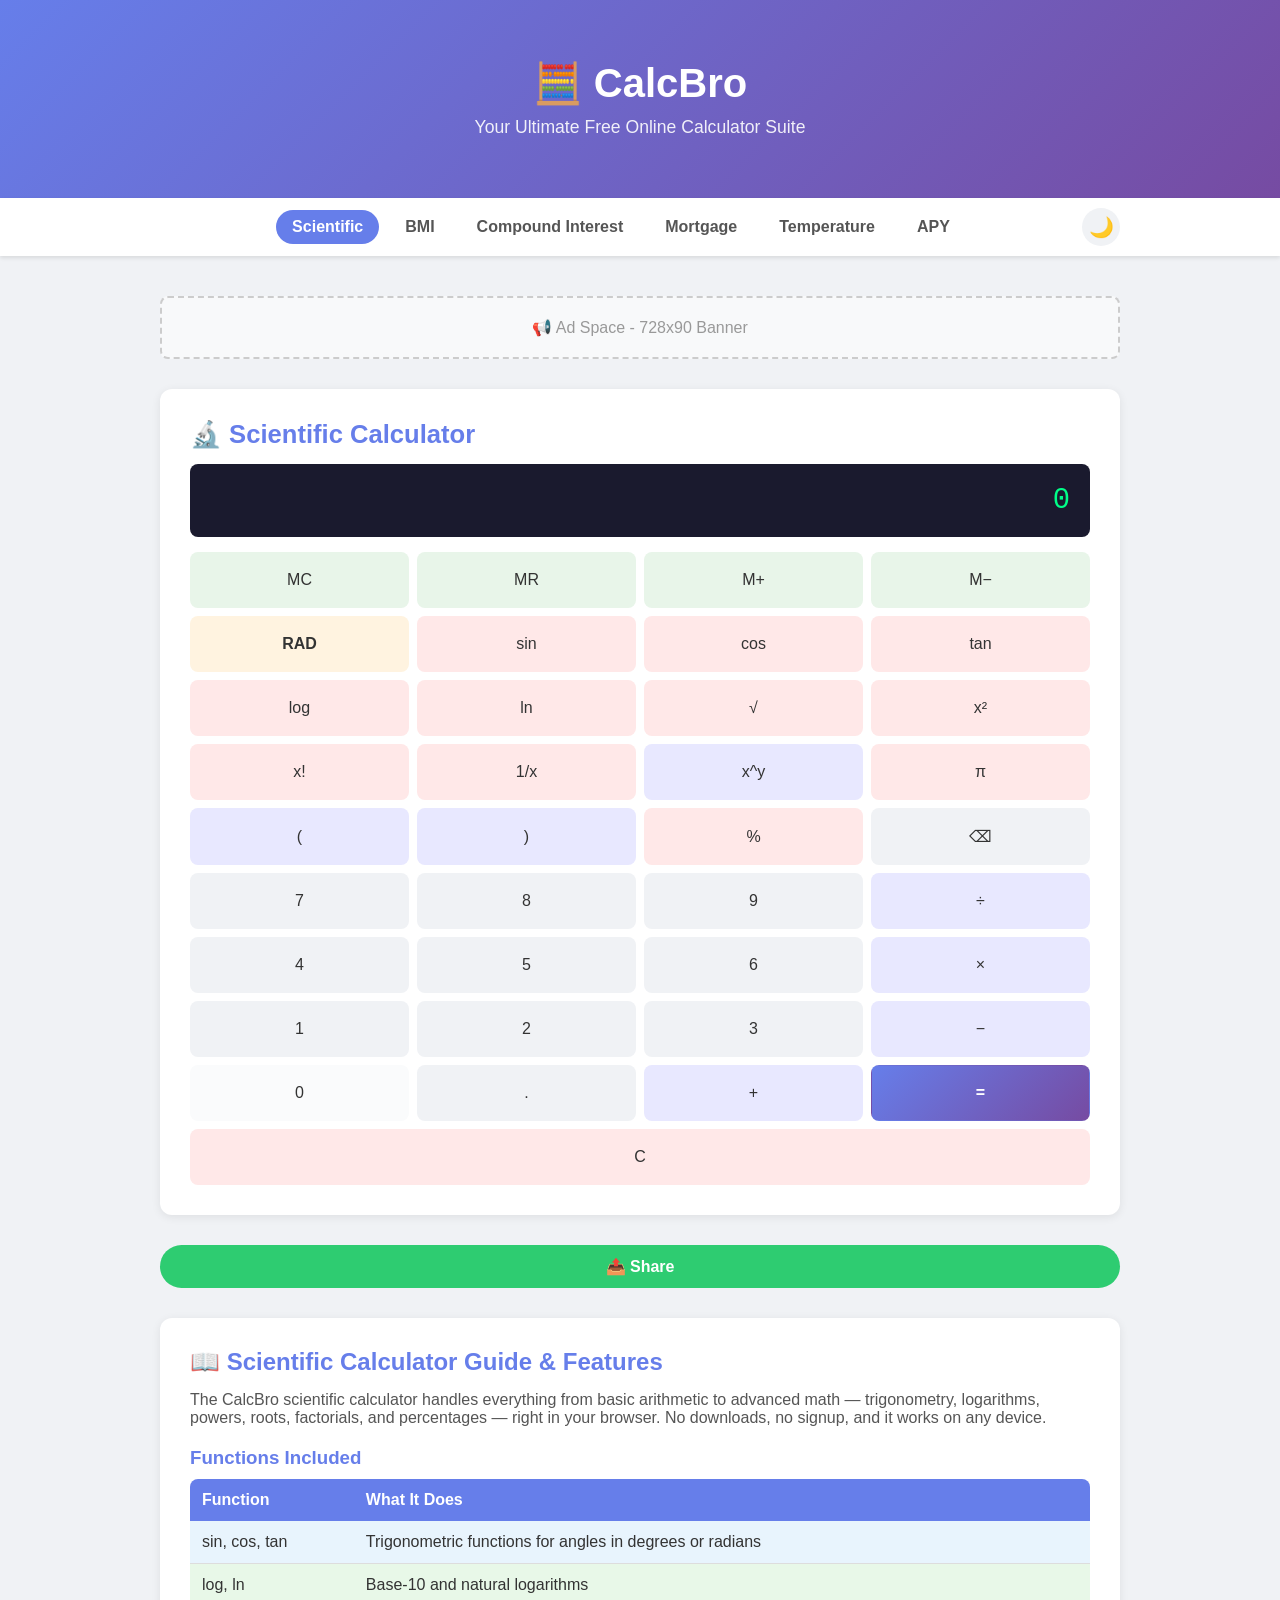
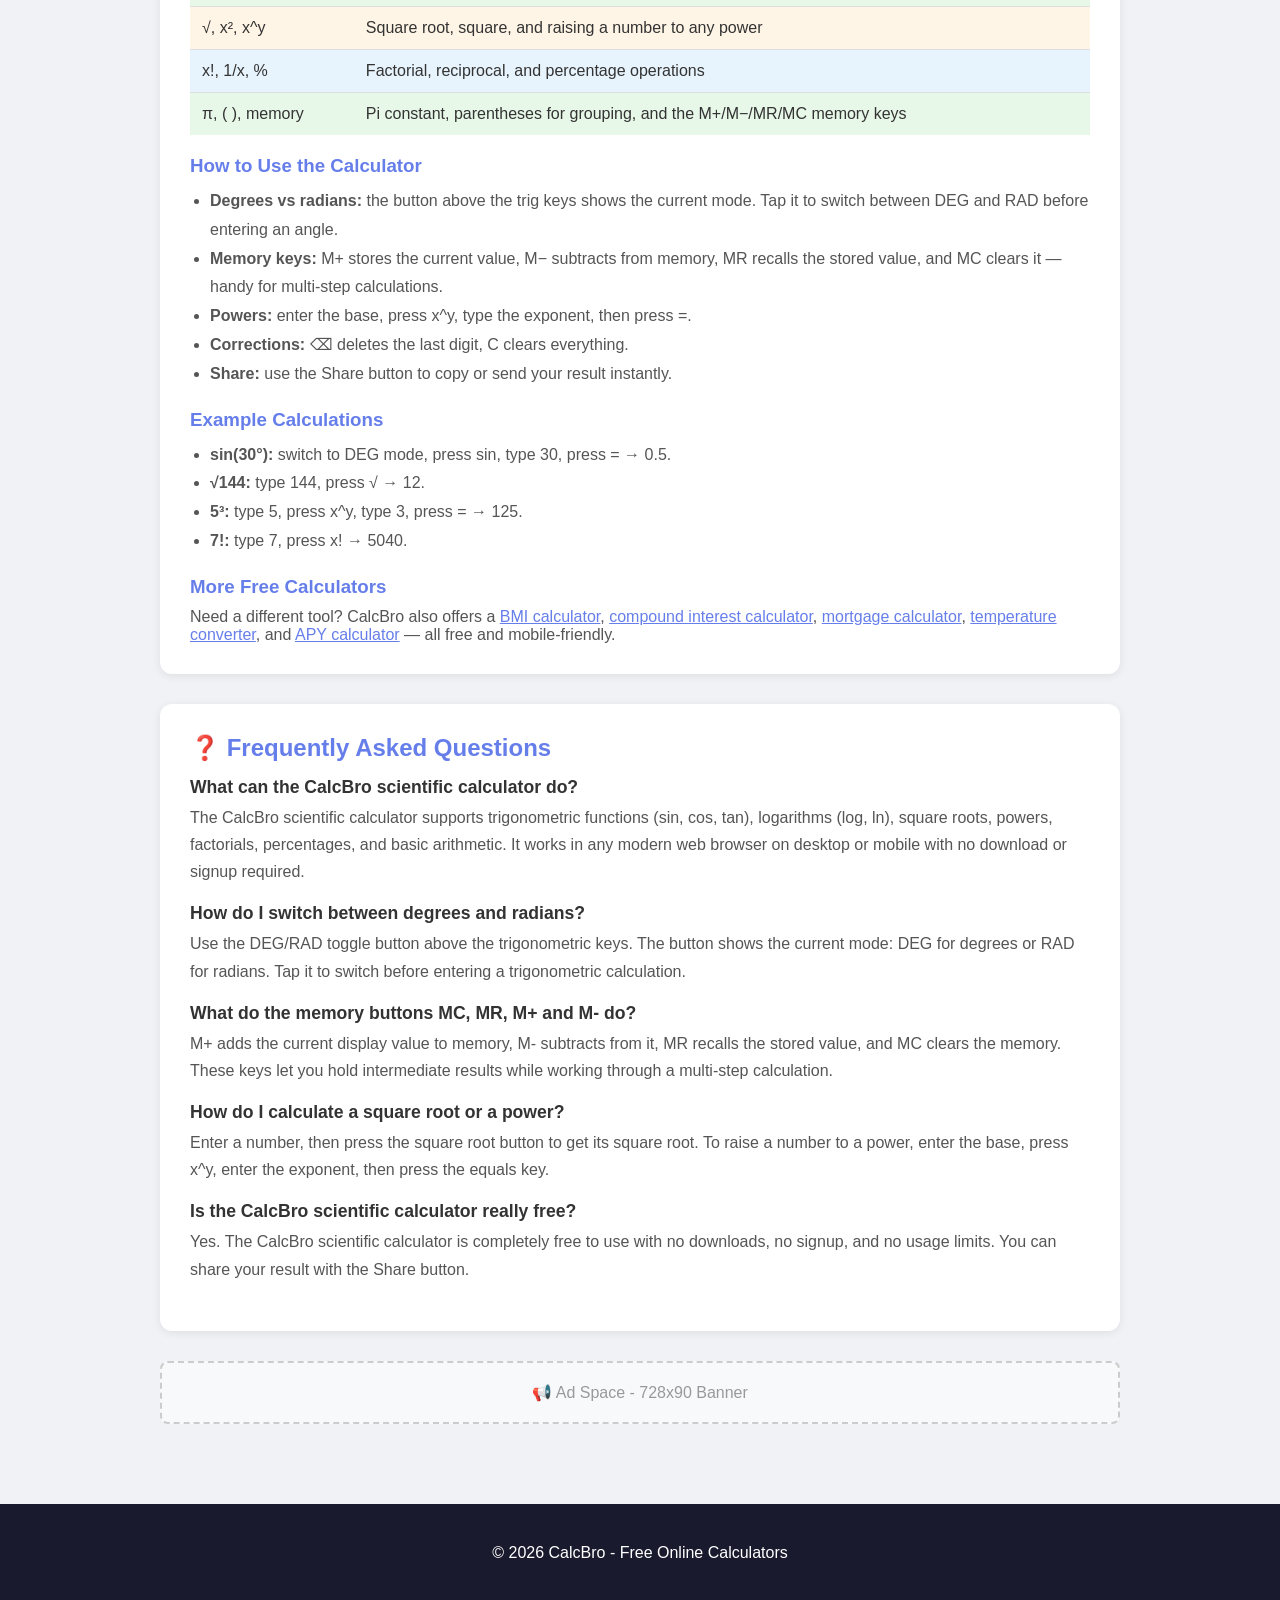
<file: index.html>
<!DOCTYPE html>
<html lang="en">
<head>
    <meta charset="UTF-8">
    <meta name="viewport" content="width=device-width, initial-scale=1.0">
    <title>Free Online Scientific Calculator | CalcBro - Trig, Log, Square Root</title>
    <meta name="description" content="Free online scientific calculator with trig functions, logarithms, and square roots. Fast, accurate, mobile-friendly. No download needed.">
    <meta name="keywords" content="scientific calculator, online calculator, trigonometric calculator, sin cos tan calculator, logarithm calculator, free calculator, math calculator">
    <meta name="robots" content="index, follow">
    <meta name="author" content="CalcBro">
    <meta name="language" content="English">
    <meta name="revisit-after" content="7 days">
    <meta name="referrer" content="strict-origin-when-cross-origin">
    <meta http-equiv="Content-Security-Policy" content="default-src 'self'; script-src 'self' https://static.cloudflareinsights.com https://gc.zgo.at; connect-src 'self' https://cloudflareinsights.com https://freshgrass420.goatcounter.com; img-src 'self' data: https:; style-src 'self' 'unsafe-inline'; frame-ancestors 'none';">
    <!-- Resource hints: preconnect to the only external origins used (analytics beacons) -->
    <link rel="preconnect" href="https://static.cloudflareinsights.com" crossorigin>
    <link rel="preconnect" href="https://gc.zgo.at" crossorigin>
    <link rel="dns-prefetch" href="https://static.cloudflareinsights.com">
    <link rel="dns-prefetch" href="https://gc.zgo.at">
    <!-- End resource hints -->
    <!-- Open Graph -->
    <meta property="og:title" content="Free Online Scientific Calculator | CalcBro">
    <meta property="og:description" content="Free online scientific calculator with trig functions, logarithms, square roots, and more. Mobile-friendly, no signup required.">
    <meta property="og:type" content="website">
    <meta property="og:url" content="https://freshgrass420.github.io/calculator-website/index.html">
    <!-- Twitter Card -->
    <meta name="twitter:card" content="summary">
    <meta name="twitter:title" content="Free Online Scientific Calculator | CalcBro">
    <meta name="twitter:description" content="Free online scientific calculator with trig functions, logarithms, square roots, and more.">
    <link rel="canonical" href="https://freshgrass420.github.io/calculator-website/index.html">
    <link rel="preload" href="styles.css" as="style">
    <link rel="stylesheet" href="styles.css">
    <script defer src="script.js"></script>
    <!-- Structured Data: SoftwareApplication -->
    <script type="application/ld+json">
    {
        "@context": "https://schema.org",
        "@type": "SoftwareApplication",
        "name": "CalcBro Scientific Calculator",
        "applicationCategory": "UtilityApplication",
        "operatingSystem": "Web Browser",
        "url": "https://freshgrass420.github.io/calculator-website/index.html",
        "description": "Free online scientific calculator with trigonometric functions, logarithms, square roots, and mathematical constants. Mobile-friendly and requires no download.",
        "offers": {
            "@type": "Offer",
            "price": "0",
            "priceCurrency": "USD"
        },
        "featureList": [
            "Trigonometric functions (sin, cos, tan)",
            "Logarithms (log, ln)",
            "Square roots and squares",
            "Pi constant",
            "Basic arithmetic operations"
        ]
    }
    </script>
    <!-- Structured Data: FAQPage -->
    <script type="application/ld+json">
    {
        "@context": "https://schema.org",
        "@type": "FAQPage",
        "mainEntity": [
            {
                "@type": "Question",
                "name": "What can the CalcBro scientific calculator do?",
                "acceptedAnswer": {
                    "@type": "Answer",
                    "text": "The CalcBro scientific calculator supports trigonometric functions (sin, cos, tan), logarithms (log, ln), square roots, powers, factorials, percentages, and basic arithmetic. It works in any modern web browser on desktop or mobile with no download or signup required."
                }
            },
            {
                "@type": "Question",
                "name": "How do I switch between degrees and radians?",
                "acceptedAnswer": {
                    "@type": "Answer",
                    "text": "Use the DEG/RAD toggle button above the trigonometric keys. The button shows the current mode: DEG for degrees or RAD for radians. Tap it to switch before entering a trigonometric calculation."
                }
            },
            {
                "@type": "Question",
                "name": "What do the memory buttons MC, MR, M+ and M- do?",
                "acceptedAnswer": {
                    "@type": "Answer",
                    "text": "M+ adds the current display value to memory, M- subtracts from it, MR recalls the stored value, and MC clears the memory. These keys let you hold intermediate results while working through a multi-step calculation."
                }
            },
            {
                "@type": "Question",
                "name": "How do I calculate a square root or a power?",
                "acceptedAnswer": {
                    "@type": "Answer",
                    "text": "Enter a number, then press the square root button to get its square root. To raise a number to a power, enter the base, press x^y, enter the exponent, then press the equals key."
                }
            },
            {
                "@type": "Question",
                "name": "Is the CalcBro scientific calculator really free?",
                "acceptedAnswer": {
                    "@type": "Answer",
                    "text": "Yes. The CalcBro scientific calculator is completely free to use with no downloads, no signup, and no usage limits. You can share your result with the Share button."
                }
            }
        ]
    }
    </script>
    <!-- Structured Data: BreadcrumbList -->
    <script type="application/ld+json">
    {
        "@context": "https://schema.org",
        "@type": "BreadcrumbList",
        "itemListElement": [
            {
                "@type": "ListItem",
                "position": 1,
                "name": "Home",
                "item": "https://freshgrass420.github.io/calculator-website/"
            },
            {
                "@type": "ListItem",
                "position": 2,
                "name": "Scientific Calculator",
                "item": "https://freshgrass420.github.io/calculator-website/index.html"
            }
        ]
    }
    </script>
</head>
<body>
    <header>
        <div class="container">
            <p class="site-brand"><a href="index.html">🧮 CalcBro</a></p>
            <p>Your Ultimate Free Online Calculator Suite</p>
        </div>
    </header>

    <nav class="nav-bar">
        <div class="nav-container">
            <div class="nav-links">
                <a href="index.html" class="active">Scientific</a>
                <a href="bmi.html">BMI</a>
                <a href="compound.html">Compound Interest</a>
                <a href="mortgage.html">Mortgage</a>
                <a href="temperature.html">Temperature</a>
                <a href="apy.html">APY</a>
            </div>
            <button class="nm-toggle" id="nm-toggle" title="Toggle Night Mode">&#127769;</button>
        </div>
    </nav>

    <div class="container">
        <div class="ad-box">📢 Ad Space - 728x90 Banner</div>

        <section class="section">
            <h1>🔬 Scientific Calculator</h1>
            <div class="sci-display" id="sci-display">0</div>
            <div class="sci-grid">
                <!-- Memory & Mode Row -->
                <button class="sci-btn mem" data-action="sciMemClear">MC</button>
                <button class="sci-btn mem" data-action="sciMemRecall">MR</button>
                <button class="sci-btn mem" data-action="sciMemAdd">M+</button>
                <button class="sci-btn mem" data-action="sciMemSubtract">M−</button>

                <!-- Trig & Mode Row -->
                <button class="sci-btn fn" id="deg-rad-toggle" data-action="sciToggleDeg">RAD</button>
                <button class="sci-btn fn" data-fn="sin">sin</button>
                <button class="sci-btn fn" data-fn="cos">cos</button>
                <button class="sci-btn fn" data-fn="tan">tan</button>

                <!-- Logs & Powers Row -->
                <button class="sci-btn fn" data-fn="log">log</button>
                <button class="sci-btn fn" data-fn="ln">ln</button>
                <button class="sci-btn fn" data-fn="sqrt">√</button>
                <button class="sci-btn fn" data-fn="square">x²</button>

                <!-- Special Functions Row -->
                <button class="sci-btn fn" data-action="sciFactorial">x!</button>
                <button class="sci-btn fn" data-action="sciReciprocal">1/x</button>
                <button class="sci-btn op" data-val="^">x^y</button>
                <button class="sci-btn fn" data-val="pi">π</button>

                <!-- Parens & Modifiers Row -->
                <button class="sci-btn op" data-val="(">(</button>
                <button class="sci-btn op" data-val=")">)</button>
                <button class="sci-btn fn" data-action="sciPercent">%</button>
                <button class="sci-btn backspace-btn" data-action="sciBackspace">⌫</button>

                <!-- Numbers 7-9 + operator Row -->
                <button class="sci-btn" data-val="7">7</button>
                <button class="sci-btn" data-val="8">8</button>
                <button class="sci-btn" data-val="9">9</button>
                <button class="sci-btn op" data-val="/">÷</button>

                <!-- Numbers 4-6 + operator Row -->
                <button class="sci-btn" data-val="4">4</button>
                <button class="sci-btn" data-val="5">5</button>
                <button class="sci-btn" data-val="6">6</button>
                <button class="sci-btn op" data-val="*">×</button>

                <!-- Numbers 1-3 + operator Row -->
                <button class="sci-btn" data-val="1">1</button>
                <button class="sci-btn" data-val="2">2</button>
                <button class="sci-btn" data-val="3">3</button>
                <button class="sci-btn op" data-val="-">−</button>

                <!-- Numbers 0, decimal, equals Row -->
                <button class="sci-btn zero-btn" data-val="0">0</button>
                <button class="sci-btn" data-val=".">.</button>
                <button class="sci-btn op" data-val="+">+</button>
                <button class="sci-btn equals-btn" data-action="sciCalculate">=</button>

                <!-- Clear Row -->
                <button class="sci-btn fn clear-btn clear-full" data-action="sciClear">C</button>
            </div>
        </section>

        <div class="share-container">
            <button class="btn-calc share-btn" id="sci-share-btn">📤 Share</button>
        </div>

        <section class="section">
            <h2>📖 Scientific Calculator Guide & Features</h2>
            <p style="margin-bottom:15px;color:#555;">The CalcBro scientific calculator handles everything from basic arithmetic to advanced math — trigonometry, logarithms, powers, roots, factorials, and percentages — right in your browser. No downloads, no signup, and it works on any device.</p>

            <h3 style="color:#667eea;margin-top:20px;margin-bottom:10px;">Functions Included</h3>
            <table style="width:100%;border-collapse:collapse;margin-bottom:20px;">
                <thead>
                    <tr style="background:#667eea;color:white;">
                        <th style="padding:12px;text-align:left;border-radius:8px 0 0 0;">Function</th>
                        <th style="padding:12px;text-align:left;border-radius:0 8px 0 0;">What It Does</th>
                    </tr>
                </thead>
                <tbody>
                    <tr style="background:#e8f4fd;border-bottom:1px solid #ddd;">
                        <td style="padding:12px;">sin, cos, tan</td>
                        <td style="padding:12px;">Trigonometric functions for angles in degrees or radians</td>
                    </tr>
                    <tr style="background:#e8f8e8;border-bottom:1px solid #ddd;">
                        <td style="padding:12px;">log, ln</td>
                        <td style="padding:12px;">Base-10 and natural logarithms</td>
                    </tr>
                    <tr style="background:#fff5e6;border-bottom:1px solid #ddd;">
                        <td style="padding:12px;">√, x², x^y</td>
                        <td style="padding:12px;">Square root, square, and raising a number to any power</td>
                    </tr>
                    <tr style="background:#e8f4fd;border-bottom:1px solid #ddd;">
                        <td style="padding:12px;">x!, 1/x, %</td>
                        <td style="padding:12px;">Factorial, reciprocal, and percentage operations</td>
                    </tr>
                    <tr style="background:#e8f8e8;">
                        <td style="padding:12px;">π, ( ), memory</td>
                        <td style="padding:12px;">Pi constant, parentheses for grouping, and the M+/M−/MR/MC memory keys</td>
                    </tr>
                </tbody>
            </table>

            <h3 style="color:#667eea;margin-top:20px;margin-bottom:10px;">How to Use the Calculator</h3>
            <ul style="color:#555;margin-left:20px;line-height:1.8;">
                <li><strong>Degrees vs radians:</strong> the button above the trig keys shows the current mode. Tap it to switch between DEG and RAD before entering an angle.</li>
                <li><strong>Memory keys:</strong> M+ stores the current value, M− subtracts from memory, MR recalls the stored value, and MC clears it — handy for multi-step calculations.</li>
                <li><strong>Powers:</strong> enter the base, press x^y, type the exponent, then press =.</li>
                <li><strong>Corrections:</strong> ⌫ deletes the last digit, C clears everything.</li>
                <li><strong>Share:</strong> use the Share button to copy or send your result instantly.</li>
            </ul>

            <h3 style="color:#667eea;margin-top:20px;margin-bottom:10px;">Example Calculations</h3>
            <ul style="color:#555;margin-left:20px;line-height:1.8;">
                <li><strong>sin(30°):</strong> switch to DEG mode, press sin, type 30, press = → 0.5.</li>
                <li><strong>√144:</strong> type 144, press √ → 12.</li>
                <li><strong>5³:</strong> type 5, press x^y, type 3, press = → 125.</li>
                <li><strong>7!:</strong> type 7, press x! → 5040.</li>
            </ul>

            <h3 style="color:#667eea;margin-top:20px;margin-bottom:10px;">More Free Calculators</h3>
            <p style="color:#555;">Need a different tool? CalcBro also offers a <a href="bmi.html" style="color:#667eea;">BMI calculator</a>, <a href="compound.html" style="color:#667eea;">compound interest calculator</a>, <a href="mortgage.html" style="color:#667eea;">mortgage calculator</a>, <a href="temperature.html" style="color:#667eea;">temperature converter</a>, and <a href="apy.html" style="color:#667eea;">APY calculator</a> — all free and mobile-friendly.</p>
        </section>

        <section class="section">
            <h2>❓ Frequently Asked Questions</h2>

            <div class="faq-item">
                <h3>What can the CalcBro scientific calculator do?</h3>
                <p>The CalcBro scientific calculator supports trigonometric functions (sin, cos, tan), logarithms (log, ln), square roots, powers, factorials, percentages, and basic arithmetic. It works in any modern web browser on desktop or mobile with no download or signup required.</p>
            </div>

            <div class="faq-item">
                <h3>How do I switch between degrees and radians?</h3>
                <p>Use the DEG/RAD toggle button above the trigonometric keys. The button shows the current mode: DEG for degrees or RAD for radians. Tap it to switch before entering a trigonometric calculation.</p>
            </div>

            <div class="faq-item">
                <h3>What do the memory buttons MC, MR, M+ and M- do?</h3>
                <p>M+ adds the current display value to memory, M- subtracts from it, MR recalls the stored value, and MC clears the memory. These keys let you hold intermediate results while working through a multi-step calculation.</p>
            </div>

            <div class="faq-item">
                <h3>How do I calculate a square root or a power?</h3>
                <p>Enter a number, then press the square root button to get its square root. To raise a number to a power, enter the base, press x^y, enter the exponent, then press the equals key.</p>
            </div>

            <div class="faq-item">
                <h3>Is the CalcBro scientific calculator really free?</h3>
                <p>Yes. The CalcBro scientific calculator is completely free to use with no downloads, no signup, and no usage limits. You can share your result with the Share button.</p>
            </div>
        </section>

        <div class="ad-box">📢 Ad Space - 728x90 Banner</div>
    </div>

    <footer>
        <div class="container">
            <p>© 2026 CalcBro - Free Online Calculators</p>
        </div>
    </footer>

  <!-- Cloudflare Web Analytics --><script defer src='https://static.cloudflareinsights.com/beacon.min.js' data-cf-beacon='{"token": "e698996f14194ecea9198e165afc4b70"}'></script>
<!-- GoatCounter Analytics --><script data-goatcounter="https://freshgrass420.goatcounter.com/count"
        async src="//gc.zgo.at/count.js"></script>
</body>
</html>
</file>
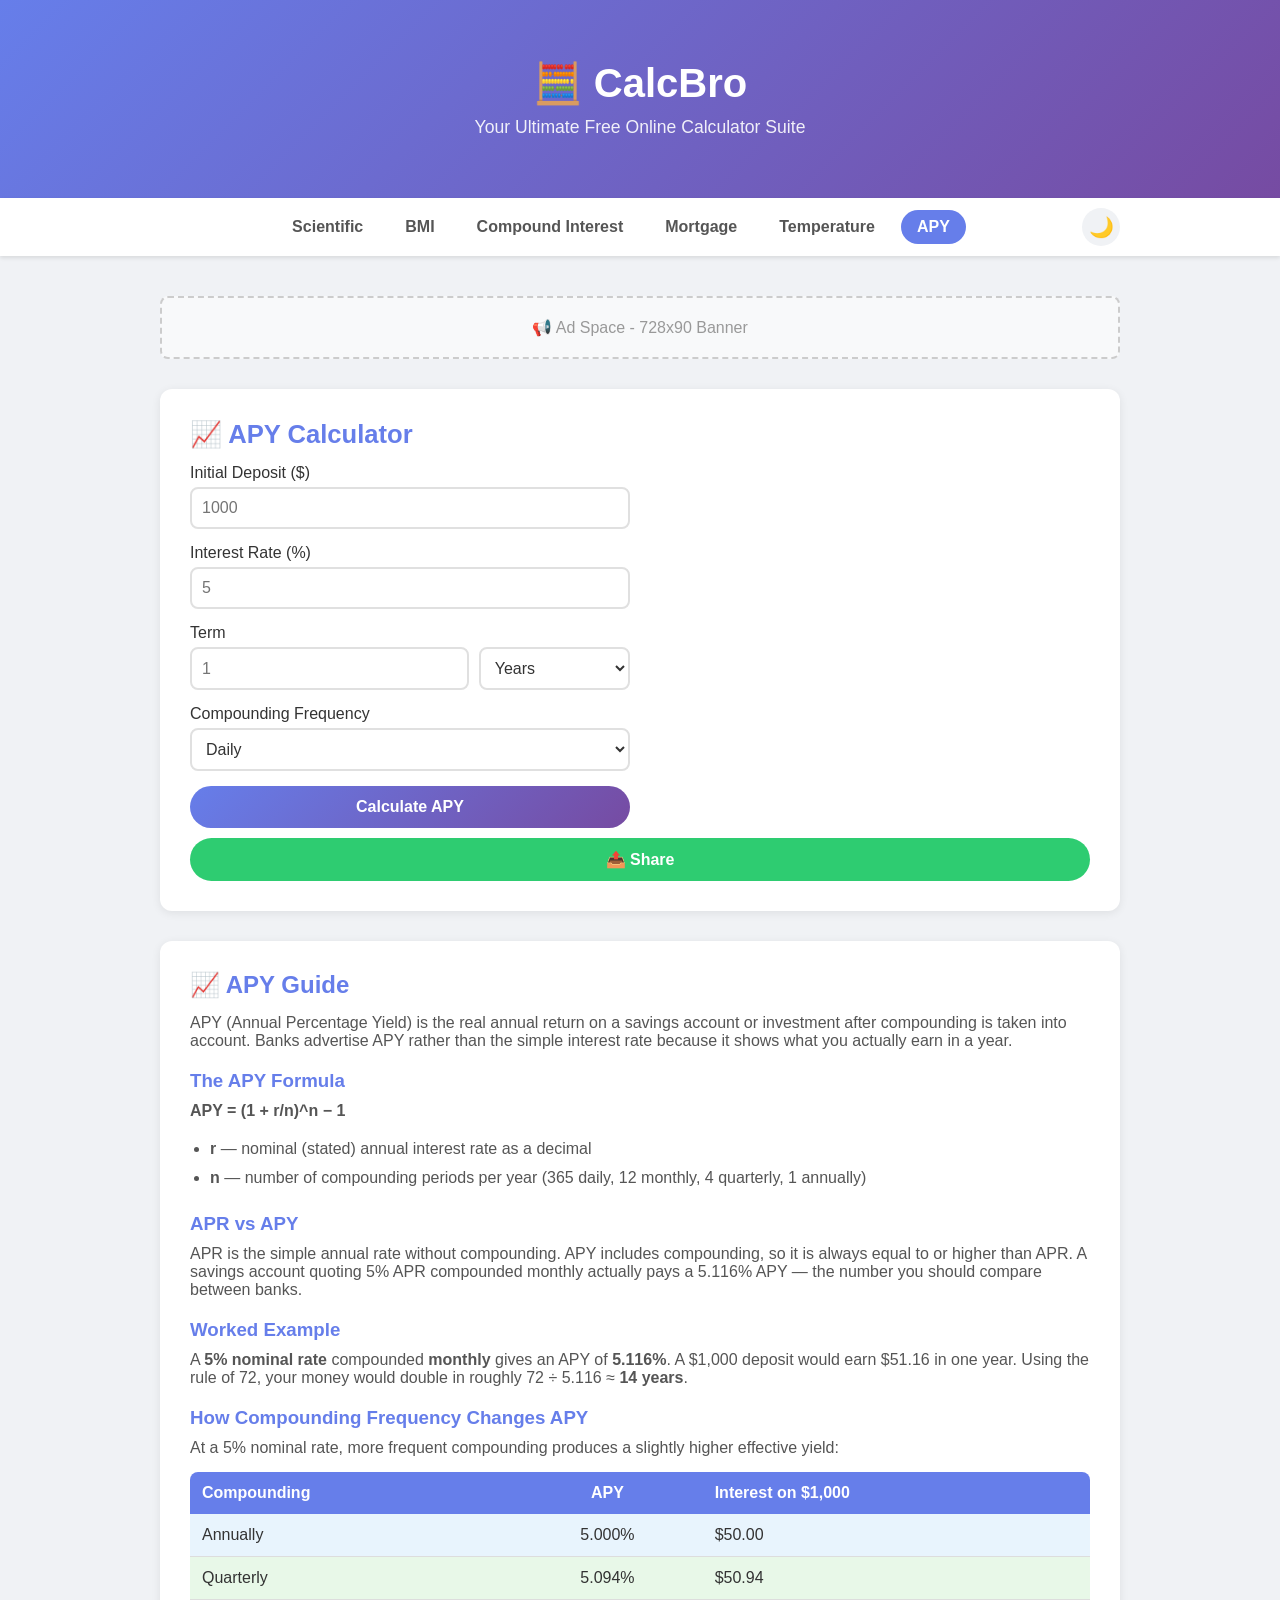
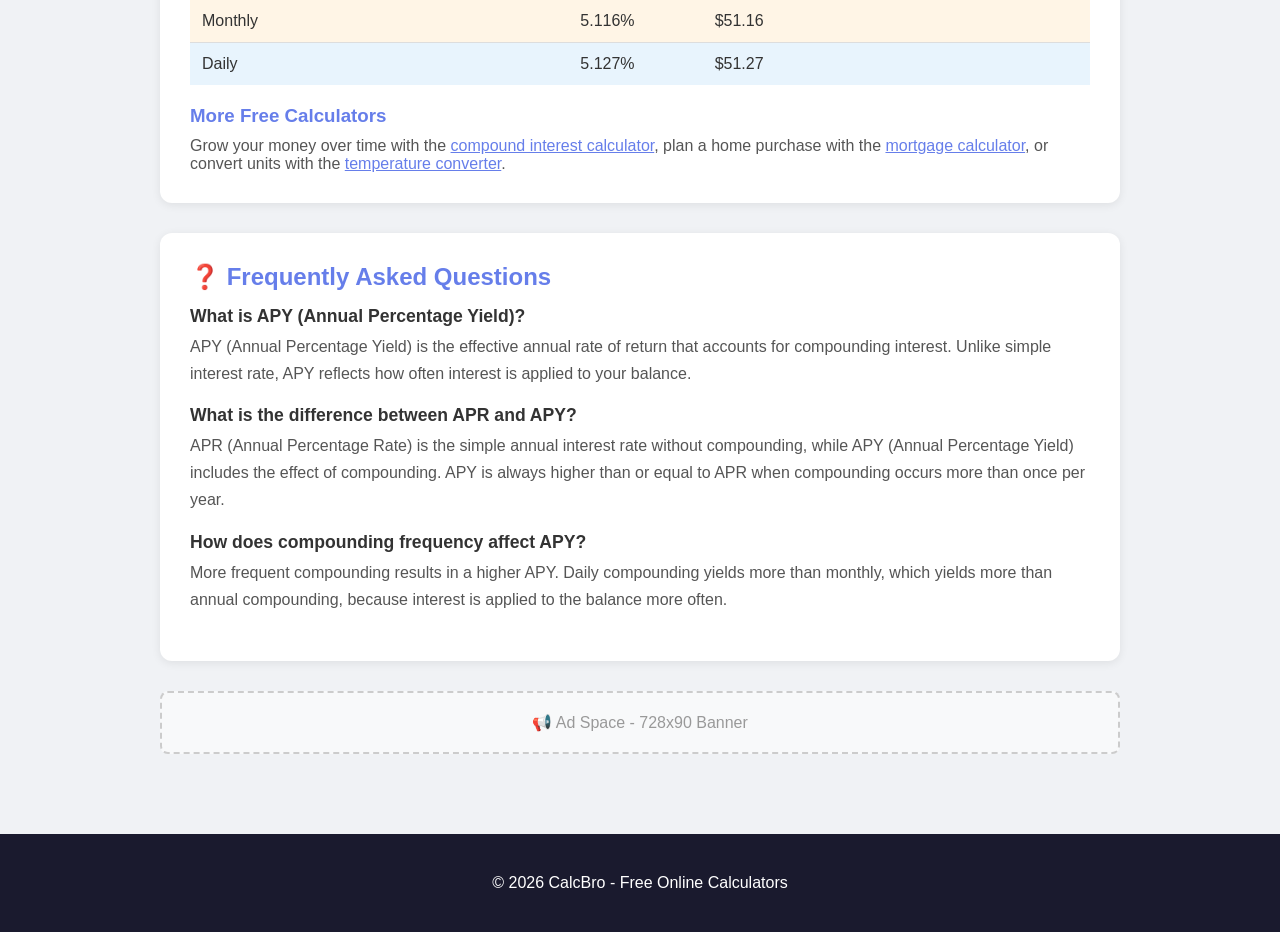
<file: apy.html>
<!DOCTYPE html>
<html lang="en">
<head>
    <meta charset="UTF-8">
    <meta name="viewport" content="width=device-width, initial-scale=1.0">
    <title>APY Calculator - Annual Percentage Yield | CalcBro</title>
    <meta name="description" content="Free APY calculator to determine Annual Percentage Yield with compounding frequency. Calculate effective yield and time to double.">
    <meta name="keywords" content="APY calculator, annual percentage yield, APY calculator online, yield calculator, savings APY calculator, effective annual yield, compounding interest calculator">
    <meta name="robots" content="index, follow">
    <meta name="author" content="CalcBro">
    <meta name="language" content="English">
    <meta name="revisit-after" content="7 days">
    <meta name="referrer" content="strict-origin-when-cross-origin">
    <meta http-equiv="Content-Security-Policy" content="default-src 'self'; script-src 'self' https://static.cloudflareinsights.com https://gc.zgo.at; connect-src 'self' https://cloudflareinsights.com https://freshgrass420.goatcounter.com; img-src 'self' data: https:; style-src 'self' 'unsafe-inline'; frame-ancestors 'none';">
    <!-- Resource hints: preconnect to the only external origins used (analytics beacons) -->
    <link rel="preconnect" href="https://static.cloudflareinsights.com" crossorigin>
    <link rel="preconnect" href="https://gc.zgo.at" crossorigin>
    <link rel="dns-prefetch" href="https://static.cloudflareinsights.com">
    <link rel="dns-prefetch" href="https://gc.zgo.at">
    <!-- End resource hints -->
    <!-- Open Graph -->
    <meta property="og:title" content="Free APY Calculator - Annual Percentage Yield | CalcBro">
    <meta property="og:description" content="Calculate Annual Percentage Yield (APY) with compounding frequency. See effective yield, growth multiplier, and time to double.">
    <meta property="og:type" content="website">
    <meta property="og:url" content="https://freshgrass420.github.io/calculator-website/apy.html">
    <!-- Twitter Card -->
    <meta name="twitter:card" content="summary">
    <meta name="twitter:title" content="Free APY Calculator | CalcBro">
    <meta name="twitter:description" content="Calculate Annual Percentage Yield with compounding frequency and effective annual yield.">
    <link rel="canonical" href="https://freshgrass420.github.io/calculator-website/apy.html">
    <link rel="preload" href="styles.css" as="style">
    <link rel="stylesheet" href="styles.css">
    <script defer src="script.js"></script>
    <!-- Structured Data: SoftwareApplication -->
    <script type="application/ld+json">
    {
        "@context": "https://schema.org",
        "@type": "SoftwareApplication",
        "name": "CalcBro APY Calculator",
        "applicationCategory": "FinanceApplication",
        "operatingSystem": "Web Browser",
        "url": "https://freshgrass420.github.io/calculator-website/apy.html",
        "description": "Free online APY calculator to determine Annual Percentage Yield with compounding frequency options. Calculate effective annual yield, growth multiplier, and estimated time to double your investment.",
        "offers": {
            "@type": "Offer",
            "price": "0",
            "priceCurrency": "USD"
        },
        "featureList": [
            "Annual Percentage Yield calculation",
            "Adjustable compounding frequency (daily, weekly, monthly, quarterly, annually)",
            "Effective annual yield display",
            "Growth multiplier calculation",
            "Estimated time to double investment"
        ]
    }
    </script>
    <!-- Structured Data: FAQPage -->
    <script type="application/ld+json">
    {
        "@context": "https://schema.org",
        "@type": "FAQPage",
        "mainEntity": [
            {
                "@type": "Question",
                "name": "What is APY (Annual Percentage Yield)?",
                "acceptedAnswer": {
                    "@type": "Answer",
                    "text": "APY (Annual Percentage Yield) is the effective annual rate of return that accounts for compounding interest. Unlike simple interest rate, APY reflects how often interest is applied to your balance."
                }
            },
            {
                "@type": "Question",
                "name": "What is the difference between APR and APY?",
                "acceptedAnswer": {
                    "@type": "Answer",
                    "text": "APR (Annual Percentage Rate) is the simple annual interest rate without compounding, while APY (Annual Percentage Yield) includes the effect of compounding. APY is always higher than or equal to APR when compounding occurs more than once per year."
                }
            },
            {
                "@type": "Question",
                "name": "How does compounding frequency affect APY?",
                "acceptedAnswer": {
                    "@type": "Answer",
                    "text": "More frequent compounding results in a higher APY. Daily compounding yields more than monthly, which yields more than annual compounding, because interest is applied to the balance more often."
                }
            }
        ]
    }
    </script>
    <!-- Structured Data: BreadcrumbList -->
    <script type="application/ld+json">
    {
        "@context": "https://schema.org",
        "@type": "BreadcrumbList",
        "itemListElement": [
            {
                "@type": "ListItem",
                "position": 1,
                "name": "Home",
                "item": "https://freshgrass420.github.io/calculator-website/"
            },
            {
                "@type": "ListItem",
                "position": 2,
                "name": "APY Calculator",
                "item": "https://freshgrass420.github.io/calculator-website/apy.html"
            }
        ]
    }
    </script>
</head>
<body>
    <header>
        <div class="container">
            <p class="site-brand"><a href="index.html">🧮 CalcBro</a></p>
            <p>Your Ultimate Free Online Calculator Suite</p>
        </div>
    </header>

    <nav class="nav-bar">
        <div class="nav-container">
            <div class="nav-links">
                <a href="index.html">Scientific</a>
                <a href="bmi.html">BMI</a>
                <a href="compound.html">Compound Interest</a>
                <a href="mortgage.html">Mortgage</a>
                <a href="temperature.html">Temperature</a>
                <a href="apy.html" class="active">APY</a>
            </div>
            <button class="nm-toggle" id="nm-toggle" title="Toggle Night Mode">&#127769;</button>
        </div>
    </nav>

    <div class="container">
        <div class="ad-box">📢 Ad Space - 728x90 Banner</div>

        <section class="section">
            <h1>📈 APY Calculator</h1>
            <div class="calc-grid">
                <div>
                    <div class="input-group"><label>Initial Deposit ($)</label><input type="number" id="apy-principal" placeholder="1000"></div>
                    <div class="input-group"><label>Interest Rate (%)</label><input type="number" id="apy-rate" placeholder="5"></div>
                    <div class="input-group"><label>Term</label><div style="display:flex;gap:10px;"><input type="number" id="apy-term" placeholder="1" style="flex:2;"><select id="apy-term-unit" style="flex:1;padding:10px;border:2px solid #e0e0e0;border-radius:8px;"><option value="years">Years</option><option value="months">Months</option><option value="weeks">Weeks</option><option value="days">Days</option></select></div></div>
                    <div class="input-group"><label>Compounding Frequency</label><select id="apy-freq"><option value="365">Daily</option><option value="52">Weekly</option><option value="12">Monthly</option><option value="4">Quarterly</option><option value="2">Semi-annually</option><option value="1">Annually</option></select></div>
                    <button class="btn-calc" id="apy-calc-btn">Calculate APY</button>
                </div>
                <div class="result-box" id="apy-result" style="display:none;">
                    <h2 style="font-size:1.2em;margin-bottom:10px;">APY Results</h2>
                    <div class="result-value" id="apy-final"></div>
                    <p style="margin-top:10px;">Final Deposit Amount</p>
                    <p>Total Interest: <strong id="apy-interest"></strong></p>
                    <p>Effective Annual Yield: <strong id="apy-effective"></strong></p>
                    <p>Growth Multiplier: <strong id="apy-multiplier"></strong></p>
                    <p>Est. Daily Interest: <strong id="apy-daily"></strong></p>
                    <p>Time to Double: <strong id="apy-double"></strong></p>
                </div>
            </div>
            <div style="display:flex;gap:10px;margin-top:10px;">
                <button class="btn-calc" id="apy-share-btn" style="width:auto;flex:1;background:#2ecc71;">📤 Share</button>
            </div>
        </section>

        <section class="section">
            <h2>📈 APY Guide</h2>
            <p style="margin-bottom:15px;color:#555;">APY (Annual Percentage Yield) is the real annual return on a savings account or investment after compounding is taken into account. Banks advertise APY rather than the simple interest rate because it shows what you actually earn in a year.</p>

            <h3 style="color:#667eea;margin-top:20px;margin-bottom:10px;">The APY Formula</h3>
            <p style="margin-bottom:15px;color:#555;"><strong>APY = (1 + r/n)^n − 1</strong></p>
            <ul style="color:#555;margin-left:20px;line-height:1.8;">
                <li><strong>r</strong> — nominal (stated) annual interest rate as a decimal</li>
                <li><strong>n</strong> — number of compounding periods per year (365 daily, 12 monthly, 4 quarterly, 1 annually)</li>
            </ul>

            <h3 style="color:#667eea;margin-top:20px;margin-bottom:10px;">APR vs APY</h3>
            <p style="margin-bottom:15px;color:#555;">APR is the simple annual rate without compounding. APY includes compounding, so it is always equal to or higher than APR. A savings account quoting 5% APR compounded monthly actually pays a 5.116% APY — the number you should compare between banks.</p>

            <h3 style="color:#667eea;margin-top:20px;margin-bottom:10px;">Worked Example</h3>
            <p style="margin-bottom:15px;color:#555;">A <strong>5% nominal rate</strong> compounded <strong>monthly</strong> gives an APY of <strong>5.116%</strong>. A $1,000 deposit would earn $51.16 in one year. Using the rule of 72, your money would double in roughly 72 ÷ 5.116 ≈ <strong>14 years</strong>.</p>

            <h3 style="color:#667eea;margin-top:20px;margin-bottom:10px;">How Compounding Frequency Changes APY</h3>
            <p style="margin-bottom:15px;color:#555;">At a 5% nominal rate, more frequent compounding produces a slightly higher effective yield:</p>
            <table style="width:100%;border-collapse:collapse;margin-bottom:20px;">
                <thead>
                    <tr style="background:#667eea;color:white;">
                        <th style="padding:12px;text-align:left;border-radius:8px 0 0 0;">Compounding</th>
                        <th style="padding:12px;text-align:center;">APY</th>
                        <th style="padding:12px;text-align:left;border-radius:0 8px 0 0;">Interest on $1,000</th>
                    </tr>
                </thead>
                <tbody>
                    <tr style="background:#e8f4fd;border-bottom:1px solid #ddd;">
                        <td style="padding:12px;">Annually</td>
                        <td style="padding:12px;text-align:center;">5.000%</td>
                        <td style="padding:12px;">$50.00</td>
                    </tr>
                    <tr style="background:#e8f8e8;border-bottom:1px solid #ddd;">
                        <td style="padding:12px;">Quarterly</td>
                        <td style="padding:12px;text-align:center;">5.094%</td>
                        <td style="padding:12px;">$50.94</td>
                    </tr>
                    <tr style="background:#fff5e6;border-bottom:1px solid #ddd;">
                        <td style="padding:12px;">Monthly</td>
                        <td style="padding:12px;text-align:center;">5.116%</td>
                        <td style="padding:12px;">$51.16</td>
                    </tr>
                    <tr style="background:#e8f4fd;">
                        <td style="padding:12px;">Daily</td>
                        <td style="padding:12px;text-align:center;">5.127%</td>
                        <td style="padding:12px;">$51.27</td>
                    </tr>
                </tbody>
            </table>

            <h3 style="color:#667eea;margin-top:20px;margin-bottom:10px;">More Free Calculators</h3>
            <p style="color:#555;">Grow your money over time with the <a href="compound.html" style="color:#667eea;">compound interest calculator</a>, plan a home purchase with the <a href="mortgage.html" style="color:#667eea;">mortgage calculator</a>, or convert units with the <a href="temperature.html" style="color:#667eea;">temperature converter</a>.</p>
        </section>

        <section class="section">
            <h2>❓ Frequently Asked Questions</h2>

            <div class="faq-item">
                <h3>What is APY (Annual Percentage Yield)?</h3>
                <p>APY (Annual Percentage Yield) is the effective annual rate of return that accounts for compounding interest. Unlike simple interest rate, APY reflects how often interest is applied to your balance.</p>
            </div>

            <div class="faq-item">
                <h3>What is the difference between APR and APY?</h3>
                <p>APR (Annual Percentage Rate) is the simple annual interest rate without compounding, while APY (Annual Percentage Yield) includes the effect of compounding. APY is always higher than or equal to APR when compounding occurs more than once per year.</p>
            </div>

            <div class="faq-item">
                <h3>How does compounding frequency affect APY?</h3>
                <p>More frequent compounding results in a higher APY. Daily compounding yields more than monthly, which yields more than annual compounding, because interest is applied to the balance more often.</p>
            </div>
        </section>

        <div class="ad-box">📢 Ad Space - 728x90 Banner</div>
    </div>

    <footer>
        <div class="container">
            <p>© 2026 CalcBro - Free Online Calculators</p>
        </div>
    </footer>

  <!-- Cloudflare Web Analytics --><script defer src='https://static.cloudflareinsights.com/beacon.min.js' data-cf-beacon='{"token": "e698996f14194ecea9198e165afc4b70"}'></script>
<!-- GoatCounter Analytics --><script data-goatcounter="https://freshgrass420.goatcounter.com/count"
        async src="//gc.zgo.at/count.js"></script>
</body>
</html>
</file>
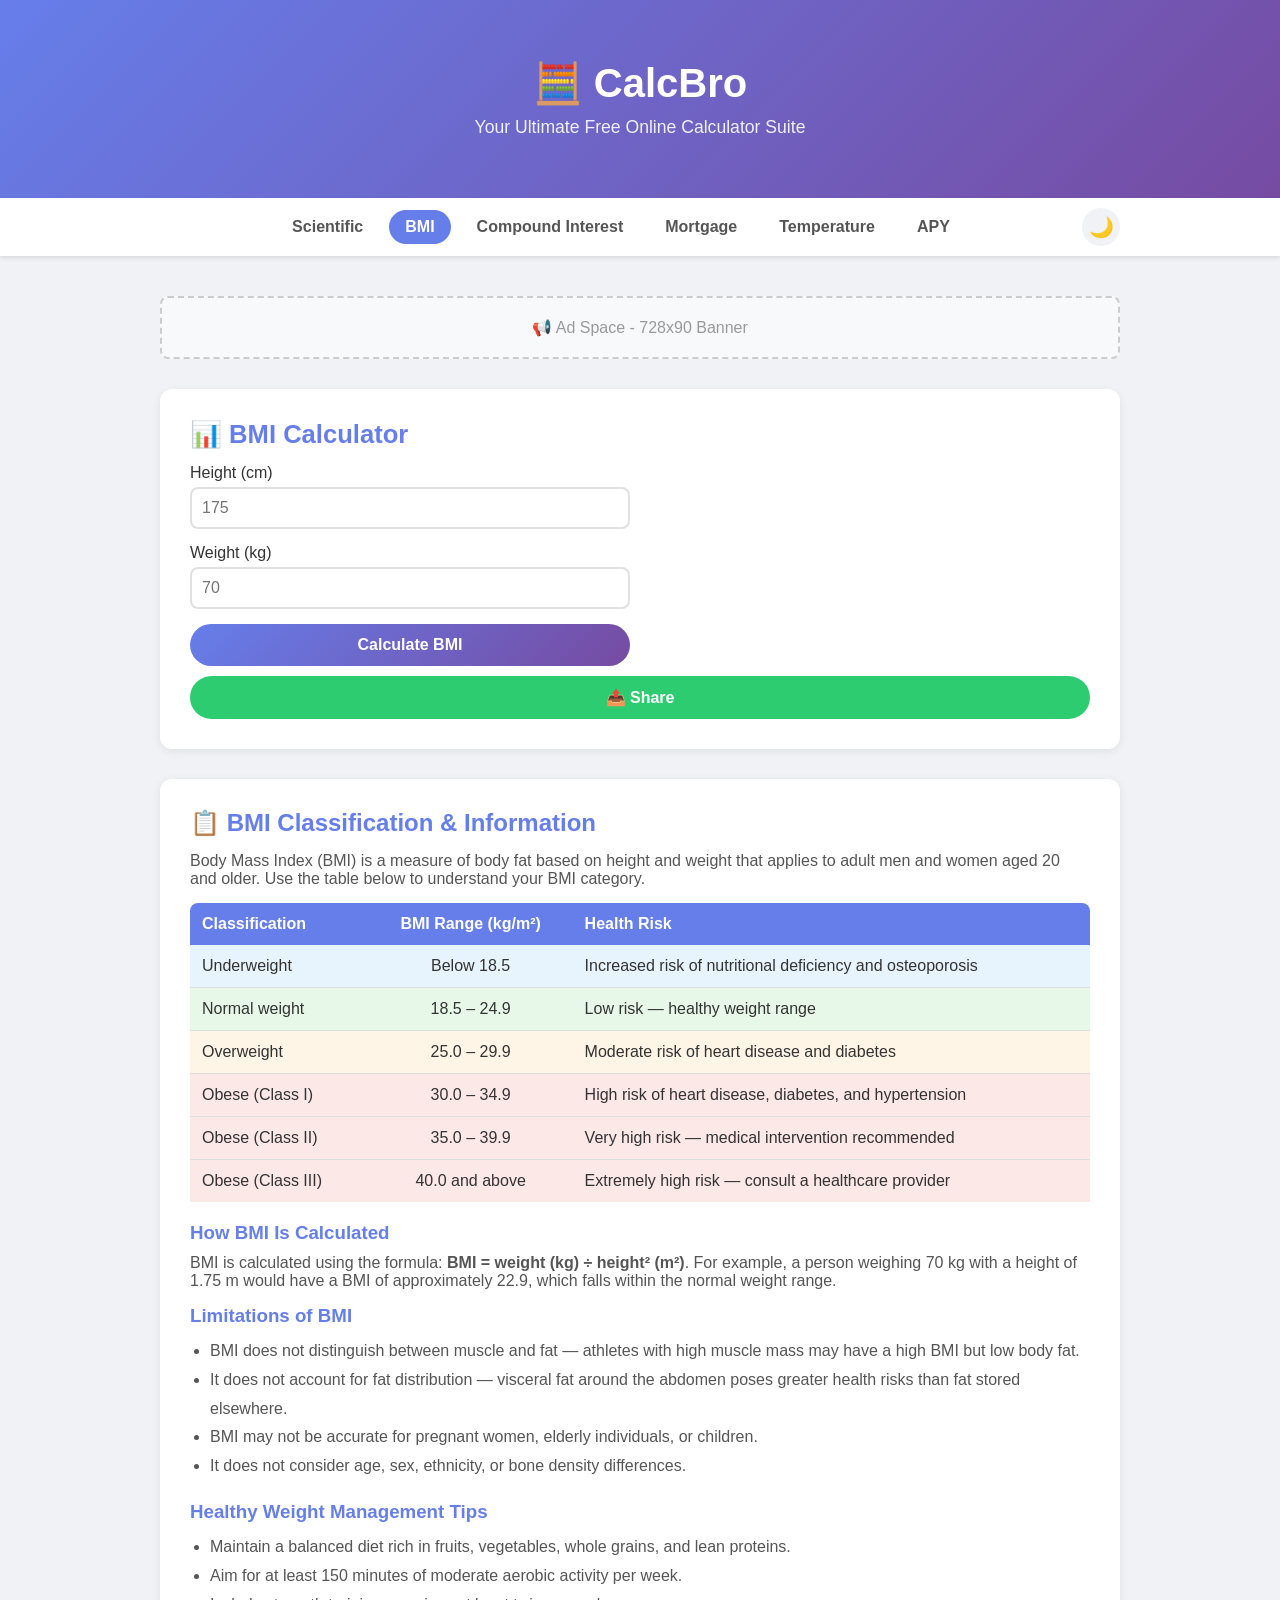
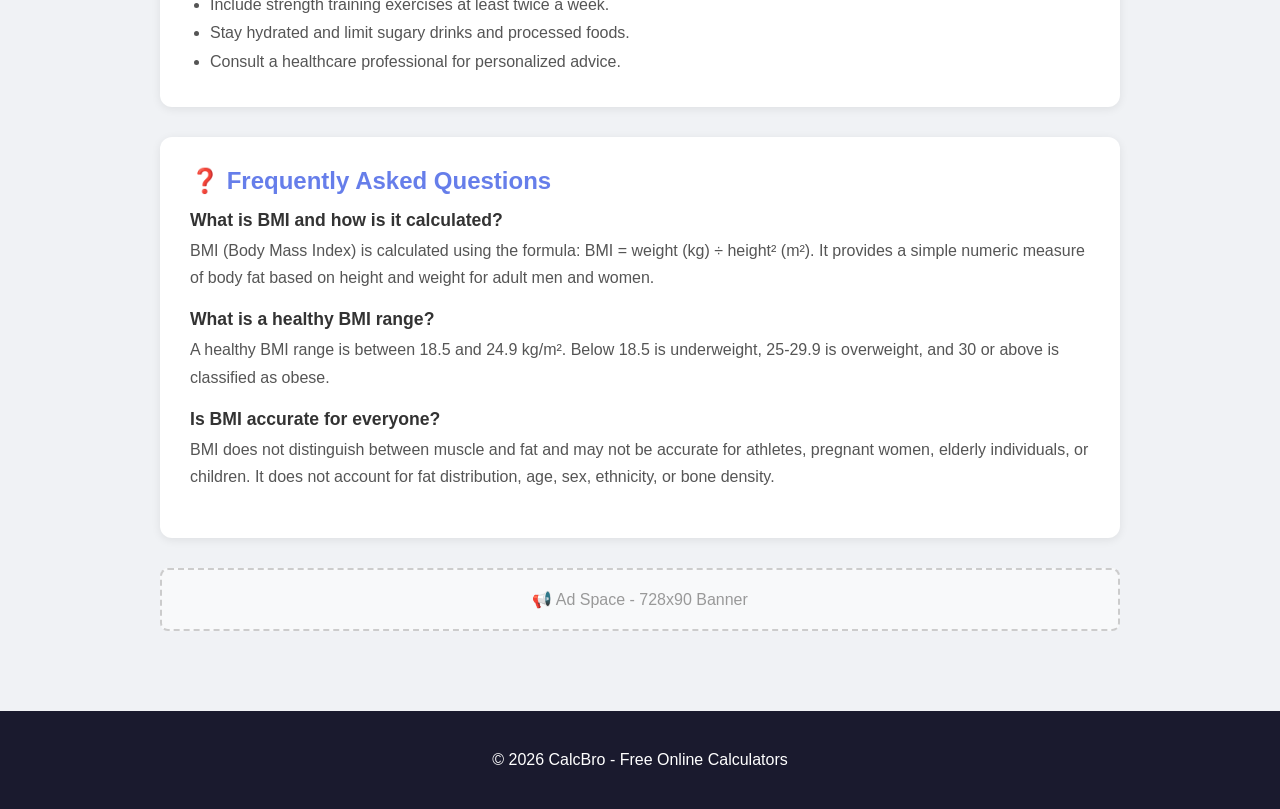
<file: bmi.html>
<!DOCTYPE html>
<html lang="en">
<head>
    <meta charset="UTF-8">
    <meta name="viewport" content="width=device-width, initial-scale=1.0">
    <title>BMI Calculator Online Free - Body Mass Index Chart | CalcBro</title>
    <meta name="description" content="Free BMI calculator to check your Body Mass Index and health category. View classification chart and healthy weight range. Mobile-friendly.">
    <meta name="keywords" content="BMI calculator, body mass index, BMI chart, healthy weight calculator, BMI calculator kg cm, free BMI calculator online">
    <meta name="robots" content="index, follow">
    <meta name="author" content="CalcBro">
    <meta name="language" content="English">
    <meta name="revisit-after" content="7 days">
    <meta name="referrer" content="strict-origin-when-cross-origin">
    <meta http-equiv="Content-Security-Policy" content="default-src 'self'; script-src 'self' https://static.cloudflareinsights.com https://gc.zgo.at; connect-src 'self' https://cloudflareinsights.com https://freshgrass420.goatcounter.com; img-src 'self' data: https:; style-src 'self' 'unsafe-inline'; frame-ancestors 'none';">
    <!-- Resource hints: preconnect to the only external origins used (analytics beacons) -->
    <link rel="preconnect" href="https://static.cloudflareinsights.com" crossorigin>
    <link rel="preconnect" href="https://gc.zgo.at" crossorigin>
    <link rel="dns-prefetch" href="https://static.cloudflareinsights.com">
    <link rel="dns-prefetch" href="https://gc.zgo.at">
    <!-- End resource hints -->
    <!-- Open Graph -->
    <meta property="og:title" content="Free BMI Calculator Online - Body Mass Index | CalcBro">
    <meta property="og:description" content="Calculate your Body Mass Index (BMI) instantly. View health categories, BMI chart, and formula explanation. Free, fast, mobile-friendly.">
    <meta property="og:type" content="website">
    <meta property="og:url" content="https://freshgrass420.github.io/calculator-website/bmi.html">
    <!-- Twitter Card -->
    <meta name="twitter:card" content="summary">
    <meta name="twitter:title" content="Free BMI Calculator Online - Body Mass Index | CalcBro">
    <meta name="twitter:description" content="Calculate your Body Mass Index (BMI) instantly. View health categories and BMI chart.">
    <link rel="canonical" href="https://freshgrass420.github.io/calculator-website/bmi.html">
    <link rel="preload" href="styles.css" as="style">
    <link rel="stylesheet" href="styles.css">
    <script defer src="script.js"></script>
    <!-- Structured Data: SoftwareApplication -->
    <script type="application/ld+json">
    {
        "@context": "https://schema.org",
        "@type": "SoftwareApplication",
        "name": "CalcBro BMI Calculator",
        "applicationCategory": "HealthApplication",
        "operatingSystem": "Web Browser",
        "url": "https://freshgrass420.github.io/calculator-website/bmi.html",
        "description": "Free online BMI calculator to check your Body Mass Index and health category. Enter your height and weight to see your BMI, classification, and health risk level.",
        "offers": {
            "@type": "Offer",
            "price": "0",
            "priceCurrency": "USD"
        },
        "featureList": [
            "Instant BMI calculation",
            "Health category classification",
            "BMI range chart",
            "Formula explanation",
            "Healthy weight tips"
        ]
    }
    </script>
    <!-- Structured Data: FAQPage -->
    <script type="application/ld+json">
    {
        "@context": "https://schema.org",
        "@type": "FAQPage",
        "mainEntity": [
            {
                "@type": "Question",
                "name": "What is BMI and how is it calculated?",
                "acceptedAnswer": {
                    "@type": "Answer",
                    "text": "BMI (Body Mass Index) is calculated using the formula: BMI = weight (kg) ÷ height² (m²). It provides a simple numeric measure of body fat based on height and weight for adult men and women."
                }
            },
            {
                "@type": "Question",
                "name": "What is a healthy BMI range?",
                "acceptedAnswer": {
                    "@type": "Answer",
                    "text": "A healthy BMI range is between 18.5 and 24.9 kg/m². Below 18.5 is underweight, 25-29.9 is overweight, and 30 or above is classified as obese."
                }
            },
            {
                "@type": "Question",
                "name": "Is BMI accurate for everyone?",
                "acceptedAnswer": {
                    "@type": "Answer",
                    "text": "BMI does not distinguish between muscle and fat and may not be accurate for athletes, pregnant women, elderly individuals, or children. It does not account for fat distribution, age, sex, ethnicity, or bone density."
                }
            }
        ]
    }
    </script>
    <!-- Structured Data: BreadcrumbList -->
    <script type="application/ld+json">
    {
        "@context": "https://schema.org",
        "@type": "BreadcrumbList",
        "itemListElement": [
            {
                "@type": "ListItem",
                "position": 1,
                "name": "Home",
                "item": "https://freshgrass420.github.io/calculator-website/"
            },
            {
                "@type": "ListItem",
                "position": 2,
                "name": "BMI Calculator",
                "item": "https://freshgrass420.github.io/calculator-website/bmi.html"
            }
        ]
    }
    </script>
</head>
<body>
    <header>
        <div class="container">
            <p class="site-brand"><a href="index.html">🧮 CalcBro</a></p>
            <p>Your Ultimate Free Online Calculator Suite</p>
        </div>
    </header>

    <nav class="nav-bar">
        <div class="nav-container">
            <div class="nav-links">
                <a href="index.html">Scientific</a>
                <a href="bmi.html" class="active">BMI</a>
                <a href="compound.html">Compound Interest</a>
                <a href="mortgage.html">Mortgage</a>
                <a href="temperature.html">Temperature</a>
                <a href="apy.html">APY</a>
            </div>
            <button class="nm-toggle" id="nm-toggle" title="Toggle Night Mode">&#127769;</button>
        </div>
    </nav>

    <div class="container">
        <div class="ad-box">📢 Ad Space - 728x90 Banner</div>

        <section class="section">
            <h1>📊 BMI Calculator</h1>
            <div class="calc-grid">
                <div>
                    <div class="input-group"><label>Height (cm)</label><input type="number" id="bmi-height" placeholder="175"></div>
                    <div class="input-group"><label>Weight (kg)</label><input type="number" id="bmi-weight" placeholder="70"></div>
                    <button class="btn-calc" id="bmi-calc-btn">Calculate BMI</button>
                </div>
                <div class="result-box" id="bmi-result" style="display:none;">
                    <h2 style="font-size:1.2em;margin-bottom:10px;">Your BMI</h2>
                    <div class="result-value" id="bmi-value"></div>
                    <p id="bmi-category" style="margin-top:10px;font-size:1.1em;"></p>
                    <p id="bmi-range" style="margin-top:5px;color:#666;"></p>
                </div>
            </div>
            <div style="display:flex;gap:10px;margin-top:10px;">
                <button class="btn-calc" id="bmi-share-btn" style="width:auto;flex:1;background:#2ecc71;">📤 Share</button>
            </div>
        </section>

        <section class="section">
            <h2>📋 BMI Classification & Information</h2>
            <p style="margin-bottom:15px;color:#555;">Body Mass Index (BMI) is a measure of body fat based on height and weight that applies to adult men and women aged 20 and older. Use the table below to understand your BMI category.</p>
            <table style="width:100%;border-collapse:collapse;margin-bottom:20px;">
                <thead>
                    <tr style="background:#667eea;color:white;">
                        <th style="padding:12px;text-align:left;border-radius:8px 0 0 0;">Classification</th>
                        <th style="padding:12px;text-align:center;">BMI Range (kg/m²)</th>
                        <th style="padding:12px;text-align:left;border-radius:0 8px 0 0;">Health Risk</th>
                    </tr>
                </thead>
                <tbody>
                    <tr style="background:#e8f4fd;border-bottom:1px solid #ddd;">
                        <td style="padding:12px;">Underweight</td>
                        <td style="padding:12px;text-align:center;">Below 18.5</td>
                        <td style="padding:12px;">Increased risk of nutritional deficiency and osteoporosis</td>
                    </tr>
                    <tr style="background:#e8f8e8;border-bottom:1px solid #ddd;">
                        <td style="padding:12px;">Normal weight</td>
                        <td style="padding:12px;text-align:center;">18.5 – 24.9</td>
                        <td style="padding:12px;">Low risk — healthy weight range</td>
                    </tr>
                    <tr style="background:#fff5e6;border-bottom:1px solid #ddd;">
                        <td style="padding:12px;">Overweight</td>
                        <td style="padding:12px;text-align:center;">25.0 – 29.9</td>
                        <td style="padding:12px;">Moderate risk of heart disease and diabetes</td>
                    </tr>
                    <tr style="background:#fde8e8;border-bottom:1px solid #ddd;">
                        <td style="padding:12px;">Obese (Class I)</td>
                        <td style="padding:12px;text-align:center;">30.0 – 34.9</td>
                        <td style="padding:12px;">High risk of heart disease, diabetes, and hypertension</td>
                    </tr>
                    <tr style="background:#fde8e8;border-bottom:1px solid #ddd;">
                        <td style="padding:12px;">Obese (Class II)</td>
                        <td style="padding:12px;text-align:center;">35.0 – 39.9</td>
                        <td style="padding:12px;">Very high risk — medical intervention recommended</td>
                    </tr>
                    <tr style="background:#fde8e8;">
                        <td style="padding:12px;">Obese (Class III)</td>
                        <td style="padding:12px;text-align:center;">40.0 and above</td>
                        <td style="padding:12px;">Extremely high risk — consult a healthcare provider</td>
                    </tr>
                </tbody>
            </table>

            <h3 style="color:#667eea;margin-top:20px;margin-bottom:10px;">How BMI Is Calculated</h3>
            <p style="margin-bottom:15px;color:#555;">BMI is calculated using the formula: <strong>BMI = weight (kg) ÷ height² (m²)</strong>. For example, a person weighing 70 kg with a height of 1.75 m would have a BMI of approximately 22.9, which falls within the normal weight range.</p>

            <h3 style="color:#667eea;margin-bottom:10px;">Limitations of BMI</h3>
            <ul style="color:#555;margin-left:20px;line-height:1.8;">
                <li>BMI does not distinguish between muscle and fat — athletes with high muscle mass may have a high BMI but low body fat.</li>
                <li>It does not account for fat distribution — visceral fat around the abdomen poses greater health risks than fat stored elsewhere.</li>
                <li>BMI may not be accurate for pregnant women, elderly individuals, or children.</li>
                <li>It does not consider age, sex, ethnicity, or bone density differences.</li>
            </ul>

            <h3 style="color:#667eea;margin-top:20px;margin-bottom:10px;">Healthy Weight Management Tips</h3>
            <ul style="color:#555;margin-left:20px;line-height:1.8;">
                <li>Maintain a balanced diet rich in fruits, vegetables, whole grains, and lean proteins.</li>
                <li>Aim for at least 150 minutes of moderate aerobic activity per week.</li>
                <li>Include strength training exercises at least twice a week.</li>
                <li>Stay hydrated and limit sugary drinks and processed foods.</li>
                <li>Consult a healthcare professional for personalized advice.</li>
            </ul>
        </section>

        <section class="section">
            <h2>❓ Frequently Asked Questions</h2>

            <div class="faq-item">
                <h3>What is BMI and how is it calculated?</h3>
                <p>BMI (Body Mass Index) is calculated using the formula: BMI = weight (kg) ÷ height² (m²). It provides a simple numeric measure of body fat based on height and weight for adult men and women.</p>
            </div>

            <div class="faq-item">
                <h3>What is a healthy BMI range?</h3>
                <p>A healthy BMI range is between 18.5 and 24.9 kg/m². Below 18.5 is underweight, 25-29.9 is overweight, and 30 or above is classified as obese.</p>
            </div>

            <div class="faq-item">
                <h3>Is BMI accurate for everyone?</h3>
                <p>BMI does not distinguish between muscle and fat and may not be accurate for athletes, pregnant women, elderly individuals, or children. It does not account for fat distribution, age, sex, ethnicity, or bone density.</p>
            </div>
        </section>

        <div class="ad-box">📢 Ad Space - 728x90 Banner</div>
    </div>

    <footer>
        <div class="container">
            <p>© 2026 CalcBro - Free Online Calculators</p>
        </div>
    </footer>

  <!-- Cloudflare Web Analytics --><script defer src='https://static.cloudflareinsights.com/beacon.min.js' data-cf-beacon='{"token": "e698996f14194ecea9198e165afc4b70"}'></script>
<!-- GoatCounter Analytics --><script data-goatcounter="https://freshgrass420.goatcounter.com/count"
        async src="//gc.zgo.at/count.js"></script>
</body>
</html>
</file>
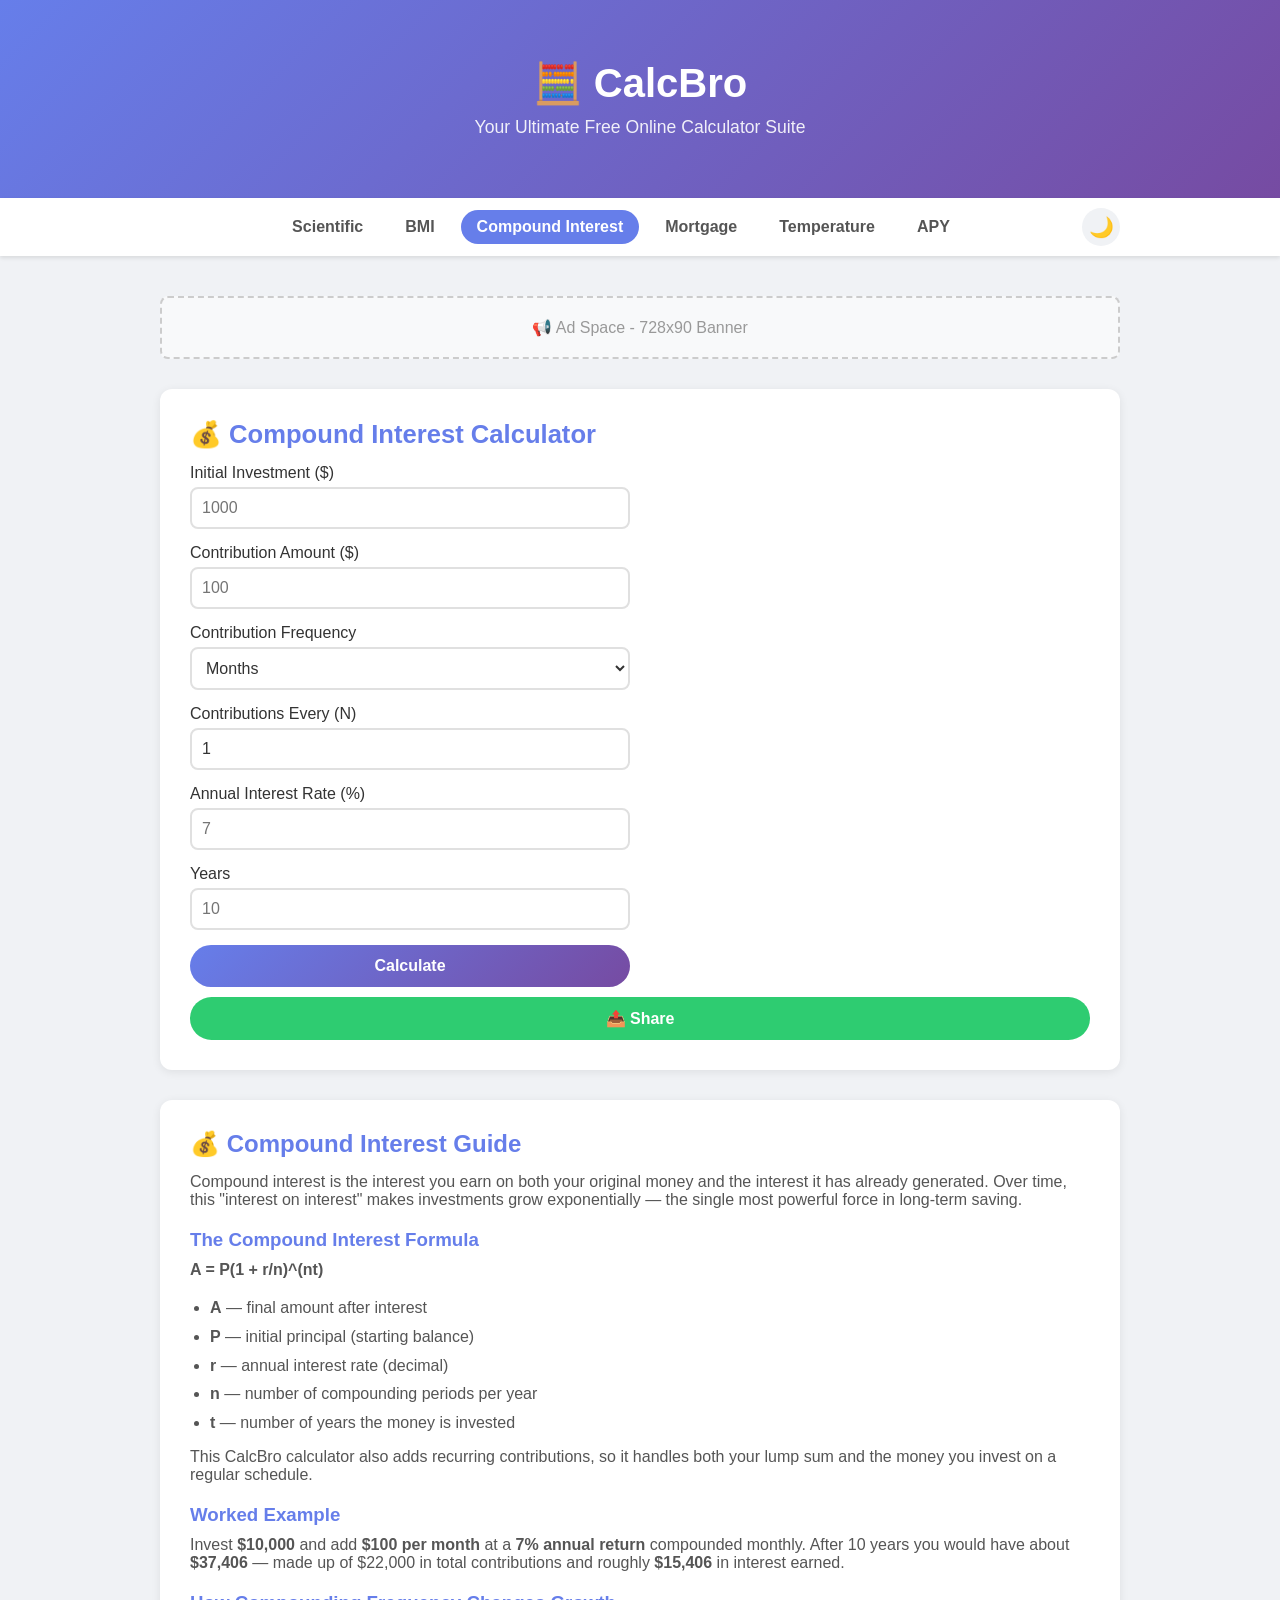
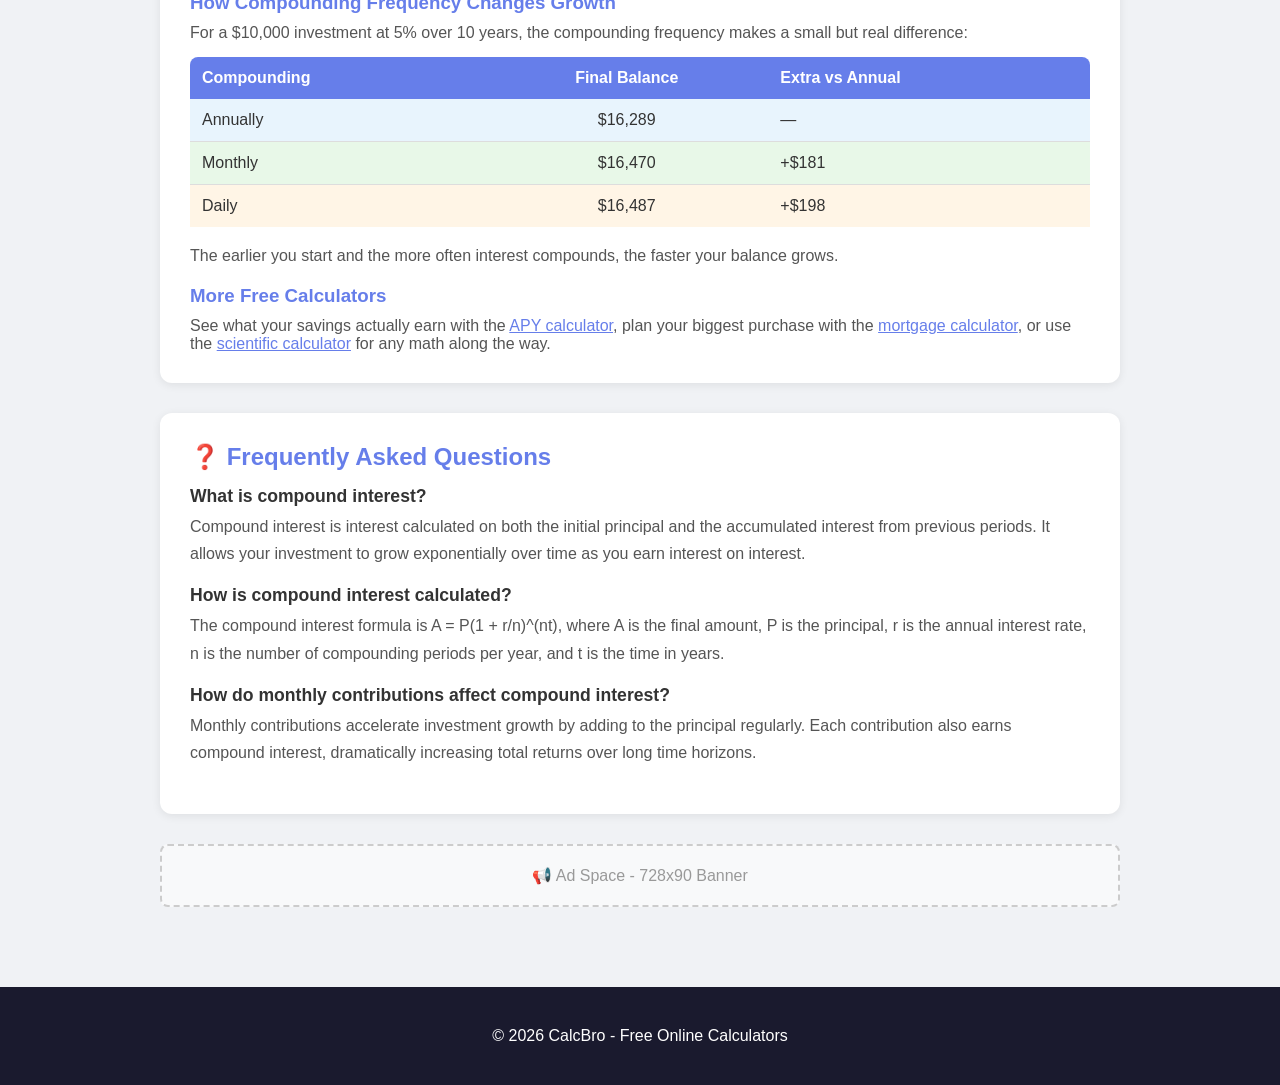
<file: compound.html>
<!DOCTYPE html>
<html lang="en">
<head>
    <meta charset="UTF-8">
    <meta name="viewport" content="width=device-width, initial-scale=1.0">
    <title>Compound Interest Calculator - Monthly Contributions | CalcBro</title>
    <meta name="description" content="Free compound interest calculator with monthly contributions. Calculate investment growth with adjustable frequency, rate, and time horizon.">
    <meta name="keywords" content="compound interest calculator, investment calculator, compound interest, monthly contribution calculator, savings calculator, investment growth calculator">
    <meta name="robots" content="index, follow">
    <meta name="author" content="CalcBro">
    <meta name="language" content="English">
    <meta name="revisit-after" content="7 days">
    <meta name="referrer" content="strict-origin-when-cross-origin">
    <meta http-equiv="Content-Security-Policy" content="default-src 'self'; script-src 'self' https://static.cloudflareinsights.com https://gc.zgo.at; connect-src 'self' https://cloudflareinsights.com https://freshgrass420.goatcounter.com; img-src 'self' data: https:; style-src 'self' 'unsafe-inline'; frame-ancestors 'none';">
    <!-- Resource hints: preconnect to the only external origins used (analytics beacons) -->
    <link rel="preconnect" href="https://static.cloudflareinsights.com" crossorigin>
    <link rel="preconnect" href="https://gc.zgo.at" crossorigin>
    <link rel="dns-prefetch" href="https://static.cloudflareinsights.com">
    <link rel="dns-prefetch" href="https://gc.zgo.at">
    <!-- End resource hints -->
    <!-- Open Graph -->
    <meta property="og:title" content="Free Compound Interest Calculator | CalcBro">
    <meta property="og:description" content="Calculate compound interest with monthly or weekly contributions. See your investment grow over time. Free, accurate, mobile-friendly.">
    <meta property="og:type" content="website">
    <meta property="og:url" content="https://freshgrass420.github.io/calculator-website/compound.html">
    <!-- Twitter Card -->
    <meta name="twitter:card" content="summary">
    <meta name="twitter:title" content="Free Compound Interest Calculator | CalcBro">
    <meta name="twitter:description" content="Calculate compound interest with adjustable contributions and frequency. See your investment growth.">
    <link rel="canonical" href="https://freshgrass420.github.io/calculator-website/compound.html">
    <link rel="preload" href="styles.css" as="style">
    <link rel="stylesheet" href="styles.css">
    <script defer src="script.js"></script>
    <!-- Structured Data: SoftwareApplication -->
    <script type="application/ld+json">
    {
        "@context": "https://schema.org",
        "@type": "SoftwareApplication",
        "name": "CalcBro Compound Interest Calculator",
        "applicationCategory": "FinanceApplication",
        "operatingSystem": "Web Browser",
        "url": "https://freshgrass420.github.io/calculator-website/compound.html",
        "description": "Free online compound interest calculator with adjustable contribution frequency. Calculate investment growth with initial investment, recurring contributions, and annual interest rate.",
        "offers": {
            "@type": "Offer",
            "price": "0",
            "priceCurrency": "USD"
        },
        "featureList": [
            "Initial investment input",
            "Adjustable contribution frequency (days, weeks, months)",
            "Annual interest rate calculation",
            "Total contributions summary",
            "Interest earned breakdown"
        ]
    }
    </script>
    <!-- Structured Data: FAQPage -->
    <script type="application/ld+json">
    {
        "@context": "https://schema.org",
        "@type": "FAQPage",
        "mainEntity": [
            {
                "@type": "Question",
                "name": "What is compound interest?",
                "acceptedAnswer": {
                    "@type": "Answer",
                    "text": "Compound interest is interest calculated on both the initial principal and the accumulated interest from previous periods. It allows your investment to grow exponentially over time as you earn interest on interest."
                }
            },
            {
                "@type": "Question",
                "name": "How is compound interest calculated?",
                "acceptedAnswer": {
                    "@type": "Answer",
                    "text": "The compound interest formula is A = P(1 + r/n)^(nt), where A is the final amount, P is the principal, r is the annual interest rate, n is the number of compounding periods per year, and t is the time in years."
                }
            },
            {
                "@type": "Question",
                "name": "How do monthly contributions affect compound interest?",
                "acceptedAnswer": {
                    "@type": "Answer",
                    "text": "Monthly contributions accelerate investment growth by adding to the principal regularly. Each contribution also earns compound interest, dramatically increasing total returns over long time horizons."
                }
            }
        ]
    }
    </script>
    <!-- Structured Data: BreadcrumbList -->
    <script type="application/ld+json">
    {
        "@context": "https://schema.org",
        "@type": "BreadcrumbList",
        "itemListElement": [
            {
                "@type": "ListItem",
                "position": 1,
                "name": "Home",
                "item": "https://freshgrass420.github.io/calculator-website/"
            },
            {
                "@type": "ListItem",
                "position": 2,
                "name": "Compound Interest Calculator",
                "item": "https://freshgrass420.github.io/calculator-website/compound.html"
            }
        ]
    }
    </script>
</head>
<body>
    <header>
        <div class="container">
            <p class="site-brand"><a href="index.html">🧮 CalcBro</a></p>
            <p>Your Ultimate Free Online Calculator Suite</p>
        </div>
    </header>

    <nav class="nav-bar">
        <div class="nav-container">
            <div class="nav-links">
                <a href="index.html">Scientific</a>
                <a href="bmi.html">BMI</a>
                <a href="compound.html" class="active">Compound Interest</a>
                <a href="mortgage.html">Mortgage</a>
                <a href="temperature.html">Temperature</a>
                <a href="apy.html">APY</a>
            </div>
            <button class="nm-toggle" id="nm-toggle" title="Toggle Night Mode">&#127769;</button>
        </div>
    </nav>

    <div class="container">
        <div class="ad-box">📢 Ad Space - 728x90 Banner</div>

        <section class="section">
            <h1>💰 Compound Interest Calculator</h1>
            <div class="calc-grid">
                <div>
                    <div class="input-group"><label>Initial Investment ($)</label><input type="number" id="ci-principal" placeholder="1000"></div>
                    <div class="input-group"><label>Contribution Amount ($)</label><input type="number" id="ci-contribution" placeholder="100"></div>
                    <div class="input-group">
                        <label>Contribution Frequency</label>
                        <select id="ci-freq-type">
                            <option value="days">Days</option>
                            <option value="weeks">Weeks</option>
                            <option value="months" selected>Months</option>
                        </select>
                    </div>
                    <div class="input-group"><label>Contributions Every (N)</label><input type="number" id="ci-freq-n" placeholder="1" value="1"></div>
                    <div class="input-group"><label>Annual Interest Rate (%)</label><input type="number" id="ci-rate" placeholder="7"></div>
                    <div class="input-group"><label>Years</label><input type="number" id="ci-years" placeholder="10"></div>
                    <button class="btn-calc" id="ci-calc-btn">Calculate</button>
                </div>
                <div class="result-box" id="ci-result" style="display:none;">
                    <h2 style="font-size:1.2em;margin-bottom:10px;">Investment Summary</h2>
                    <div class="result-value" id="ci-total"></div>
                    <p style="margin-top:10px;">Total Contributions: <strong id="ci-contrib"></strong></p>
                    <p>Interest Earned: <strong id="ci-interest"></strong></p>
                </div>
            </div>
            <div style="display:flex;gap:10px;margin-top:10px;">
                <button class="btn-calc" id="ci-share-btn" style="width:auto;flex:1;background:#2ecc71;">📤 Share</button>
            </div>
        </section>

        <section class="section">
            <h2>💰 Compound Interest Guide</h2>
            <p style="margin-bottom:15px;color:#555;">Compound interest is the interest you earn on both your original money and the interest it has already generated. Over time, this "interest on interest" makes investments grow exponentially — the single most powerful force in long-term saving.</p>

            <h3 style="color:#667eea;margin-top:20px;margin-bottom:10px;">The Compound Interest Formula</h3>
            <p style="margin-bottom:15px;color:#555;"><strong>A = P(1 + r/n)^(nt)</strong></p>
            <ul style="color:#555;margin-left:20px;line-height:1.8;">
                <li><strong>A</strong> — final amount after interest</li>
                <li><strong>P</strong> — initial principal (starting balance)</li>
                <li><strong>r</strong> — annual interest rate (decimal)</li>
                <li><strong>n</strong> — number of compounding periods per year</li>
                <li><strong>t</strong> — number of years the money is invested</li>
            </ul>
            <p style="margin-top:10px;color:#555;">This CalcBro calculator also adds recurring contributions, so it handles both your lump sum and the money you invest on a regular schedule.</p>

            <h3 style="color:#667eea;margin-top:20px;margin-bottom:10px;">Worked Example</h3>
            <p style="margin-bottom:15px;color:#555;">Invest <strong>$10,000</strong> and add <strong>$100 per month</strong> at a <strong>7% annual return</strong> compounded monthly. After 10 years you would have about <strong>$37,406</strong> — made up of $22,000 in total contributions and roughly <strong>$15,406</strong> in interest earned.</p>

            <h3 style="color:#667eea;margin-top:20px;margin-bottom:10px;">How Compounding Frequency Changes Growth</h3>
            <p style="margin-bottom:15px;color:#555;">For a $10,000 investment at 5% over 10 years, the compounding frequency makes a small but real difference:</p>
            <table style="width:100%;border-collapse:collapse;margin-bottom:20px;">
                <thead>
                    <tr style="background:#667eea;color:white;">
                        <th style="padding:12px;text-align:left;border-radius:8px 0 0 0;">Compounding</th>
                        <th style="padding:12px;text-align:center;">Final Balance</th>
                        <th style="padding:12px;text-align:left;border-radius:0 8px 0 0;">Extra vs Annual</th>
                    </tr>
                </thead>
                <tbody>
                    <tr style="background:#e8f4fd;border-bottom:1px solid #ddd;">
                        <td style="padding:12px;">Annually</td>
                        <td style="padding:12px;text-align:center;">$16,289</td>
                        <td style="padding:12px;">—</td>
                    </tr>
                    <tr style="background:#e8f8e8;border-bottom:1px solid #ddd;">
                        <td style="padding:12px;">Monthly</td>
                        <td style="padding:12px;text-align:center;">$16,470</td>
                        <td style="padding:12px;">+$181</td>
                    </tr>
                    <tr style="background:#fff5e6;">
                        <td style="padding:12px;">Daily</td>
                        <td style="padding:12px;text-align:center;">$16,487</td>
                        <td style="padding:12px;">+$198</td>
                    </tr>
                </tbody>
            </table>
            <p style="margin-bottom:15px;color:#555;">The earlier you start and the more often interest compounds, the faster your balance grows.</p>

            <h3 style="color:#667eea;margin-top:20px;margin-bottom:10px;">More Free Calculators</h3>
            <p style="color:#555;">See what your savings actually earn with the <a href="apy.html" style="color:#667eea;">APY calculator</a>, plan your biggest purchase with the <a href="mortgage.html" style="color:#667eea;">mortgage calculator</a>, or use the <a href="index.html" style="color:#667eea;">scientific calculator</a> for any math along the way.</p>
        </section>

        <section class="section">
            <h2>❓ Frequently Asked Questions</h2>

            <div class="faq-item">
                <h3>What is compound interest?</h3>
                <p>Compound interest is interest calculated on both the initial principal and the accumulated interest from previous periods. It allows your investment to grow exponentially over time as you earn interest on interest.</p>
            </div>

            <div class="faq-item">
                <h3>How is compound interest calculated?</h3>
                <p>The compound interest formula is A = P(1 + r/n)^(nt), where A is the final amount, P is the principal, r is the annual interest rate, n is the number of compounding periods per year, and t is the time in years.</p>
            </div>

            <div class="faq-item">
                <h3>How do monthly contributions affect compound interest?</h3>
                <p>Monthly contributions accelerate investment growth by adding to the principal regularly. Each contribution also earns compound interest, dramatically increasing total returns over long time horizons.</p>
            </div>
        </section>

        <div class="ad-box">📢 Ad Space - 728x90 Banner</div>
    </div>

    <footer>
        <div class="container">
            <p>© 2026 CalcBro - Free Online Calculators</p>
        </div>
    </footer>

  <!-- Cloudflare Web Analytics --><script defer src='https://static.cloudflareinsights.com/beacon.min.js' data-cf-beacon='{"token": "e698996f14194ecea9198e165afc4b70"}'></script>
<!-- GoatCounter Analytics --><script data-goatcounter="https://freshgrass420.goatcounter.com/count"
        async src="//gc.zgo.at/count.js"></script>
</body>
</html>
</file>
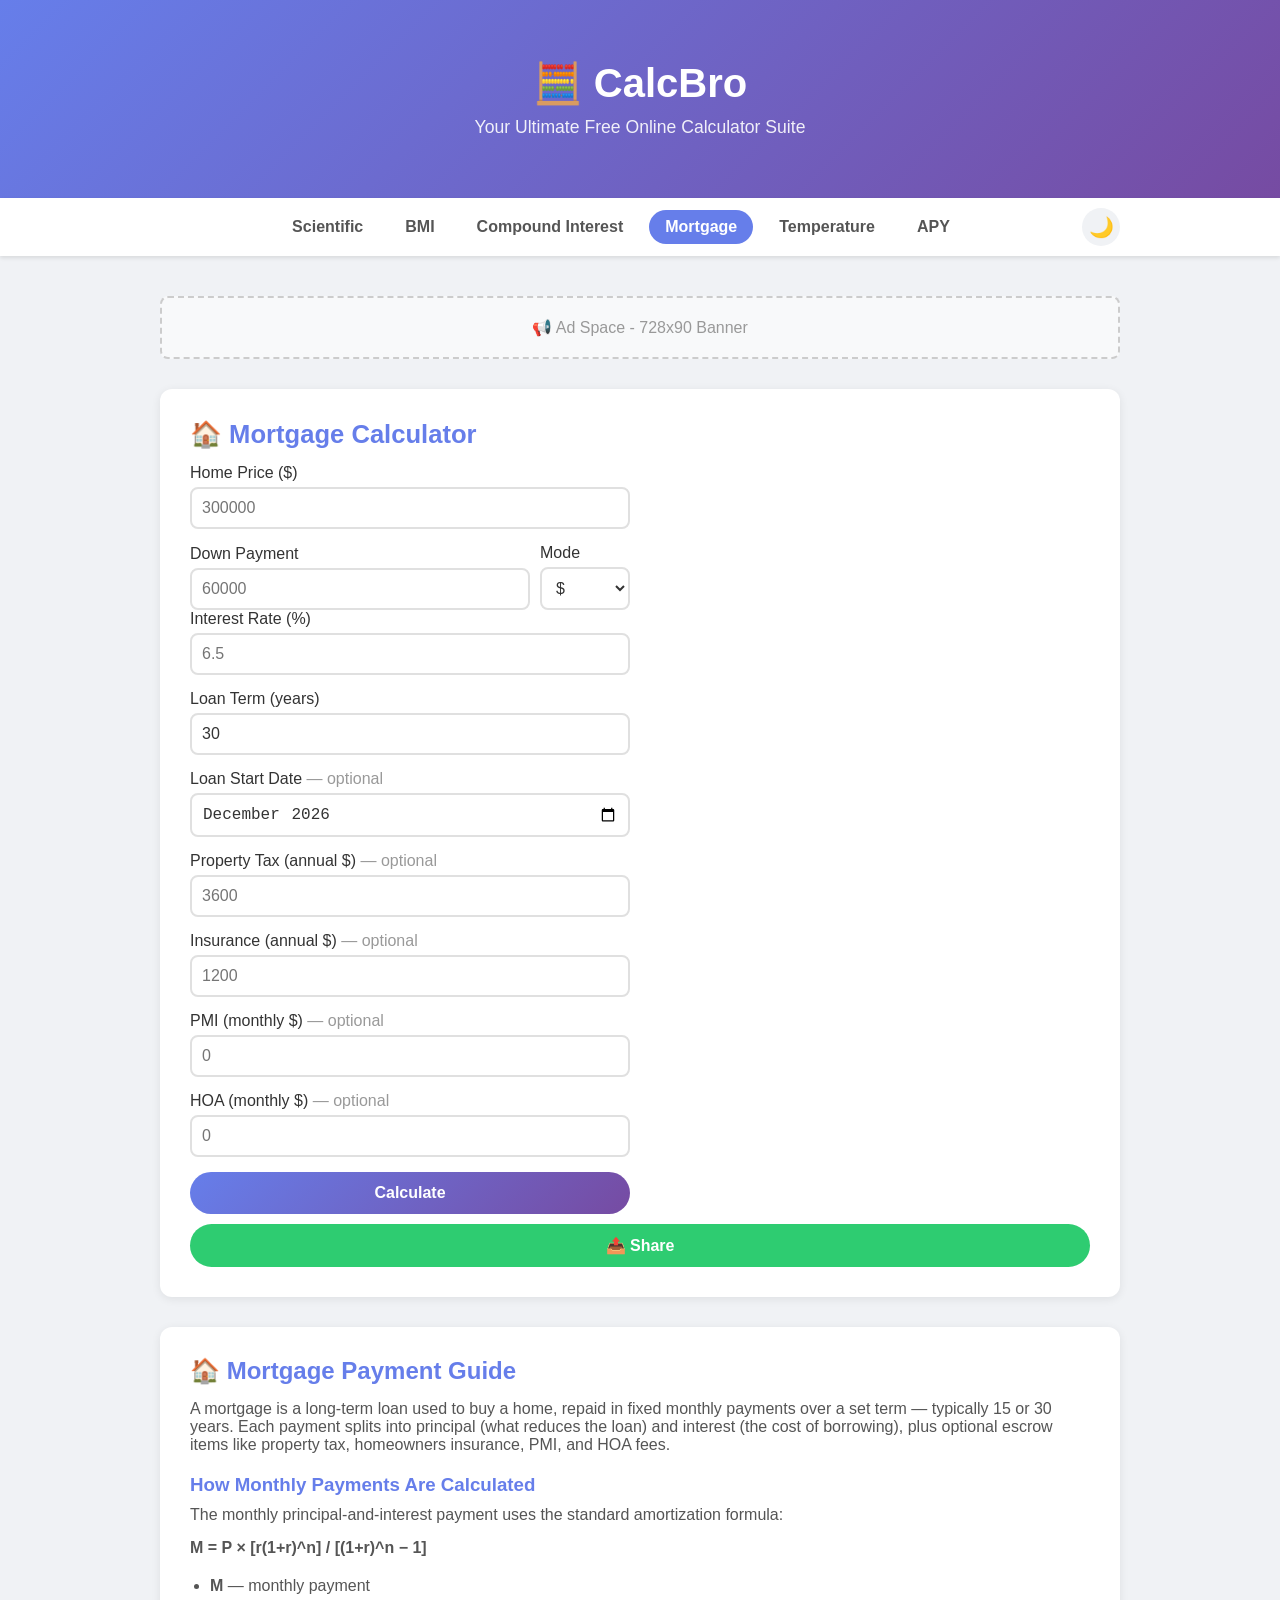
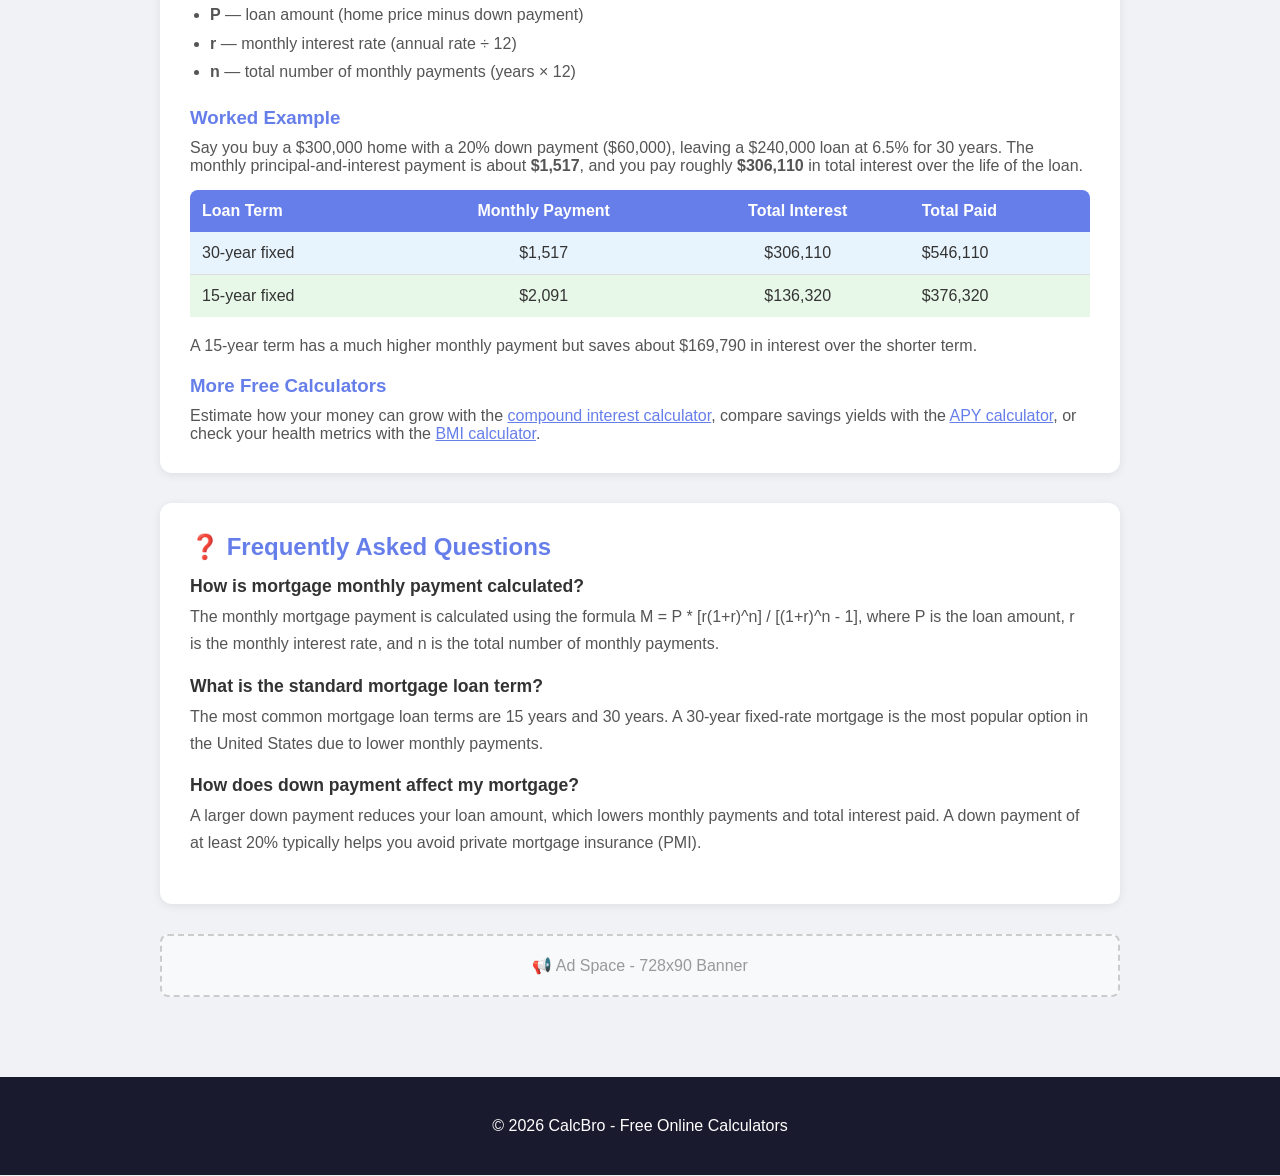
<file: mortgage.html>
<!DOCTYPE html>
<html lang="en">
<head>
    <meta charset="UTF-8">
    <meta name="viewport" content="width=device-width, initial-scale=1.0">
    <title>Mortgage Calculator - Monthly Payment & Interest | CalcBro</title>
    <meta name="description" content="Free mortgage calculator to estimate monthly payments, total interest, and loan summary. Enter home price, down payment, rate, and term.">
    <meta name="keywords" content="mortgage calculator, monthly payment calculator, home loan calculator, mortgage payment estimator, house payment calculator, mortgage interest calculator">
    <meta name="robots" content="index, follow">
    <meta name="author" content="CalcBro">
    <meta name="language" content="English">
    <meta name="revisit-after" content="7 days">
    <meta name="referrer" content="strict-origin-when-cross-origin">
    <meta http-equiv="Content-Security-Policy" content="default-src 'self'; script-src 'self' https://static.cloudflareinsights.com https://gc.zgo.at; connect-src 'self' https://cloudflareinsights.com https://freshgrass420.goatcounter.com; img-src 'self' data: https:; style-src 'self' 'unsafe-inline'; frame-ancestors 'none';">
    <!-- Resource hints: preconnect to the only external origins used (analytics beacons) -->
    <link rel="preconnect" href="https://static.cloudflareinsights.com" crossorigin>
    <link rel="preconnect" href="https://gc.zgo.at" crossorigin>
    <link rel="dns-prefetch" href="https://static.cloudflareinsights.com">
    <link rel="dns-prefetch" href="https://gc.zgo.at">
    <!-- End resource hints -->
    <!-- Open Graph -->
    <meta property="og:title" content="Free Mortgage Calculator - Monthly Payments | CalcBro">
    <meta property="og:description" content="Calculate your monthly mortgage payment, total interest, and loan summary. Free, accurate, mobile-friendly mortgage calculator.">
    <meta property="og:type" content="website">
    <meta property="og:url" content="https://freshgrass420.github.io/calculator-website/mortgage.html">
    <!-- Twitter Card -->
    <meta name="twitter:card" content="summary">
    <meta name="twitter:title" content="Free Mortgage Calculator | CalcBro">
    <meta name="twitter:description" content="Calculate monthly mortgage payments, total interest, and loan summary.">
    <link rel="canonical" href="https://freshgrass420.github.io/calculator-website/mortgage.html">
    <link rel="preload" href="styles.css" as="style">
    <link rel="stylesheet" href="styles.css">
    <script defer src="script.js"></script>
    <!-- Structured Data: SoftwareApplication -->
    <script type="application/ld+json">
    {
        "@context": "https://schema.org",
        "@type": "SoftwareApplication",
        "name": "CalcBro Mortgage Calculator",
        "applicationCategory": "FinanceApplication",
        "operatingSystem": "Web Browser",
        "url": "https://freshgrass420.github.io/calculator-website/mortgage.html",
        "description": "Free online mortgage calculator to estimate monthly payments, total interest paid, and full loan summary. Enter home price, down payment, interest rate, and loan term for instant results.",
        "offers": {
            "@type": "Offer",
            "price": "0",
            "priceCurrency": "USD"
        },
        "featureList": [
            "Monthly mortgage payment calculation",
            "Total interest calculation",
            "Down payment input",
            "Adjustable loan term",
            "Loan summary breakdown"
        ]
    }
    </script>
    <!-- Structured Data: FAQPage -->
    <script type="application/ld+json">
    {
        "@context": "https://schema.org",
        "@type": "FAQPage",
        "mainEntity": [
            {
                "@type": "Question",
                "name": "How is mortgage monthly payment calculated?",
                "acceptedAnswer": {
                    "@type": "Answer",
                    "text": "The monthly mortgage payment is calculated using the formula M = P * [r(1+r)^n] / [(1+r)^n - 1], where P is the loan amount, r is the monthly interest rate, and n is the total number of monthly payments."
                }
            },
            {
                "@type": "Question",
                "name": "What is the standard mortgage loan term?",
                "acceptedAnswer": {
                    "@type": "Answer",
                    "text": "The most common mortgage loan terms are 15 years and 30 years. A 30-year fixed-rate mortgage is the most popular option in the United States due to lower monthly payments."
                }
            },
            {
                "@type": "Question",
                "name": "How does down payment affect my mortgage?",
                "acceptedAnswer": {
                    "@type": "Answer",
                    "text": "A larger down payment reduces your loan amount, which lowers monthly payments and total interest paid. A down payment of at least 20% typically helps you avoid private mortgage insurance (PMI)."
                }
            }
        ]
    }
    </script>
    <!-- Structured Data: BreadcrumbList -->
    <script type="application/ld+json">
    {
        "@context": "https://schema.org",
        "@type": "BreadcrumbList",
        "itemListElement": [
            {
                "@type": "ListItem",
                "position": 1,
                "name": "Home",
                "item": "https://freshgrass420.github.io/calculator-website/"
            },
            {
                "@type": "ListItem",
                "position": 2,
                "name": "Mortgage Calculator",
                "item": "https://freshgrass420.github.io/calculator-website/mortgage.html"
            }
        ]
    }
    </script>
</head>
<body>
    <header>
        <div class="container">
            <p class="site-brand"><a href="index.html">🧮 CalcBro</a></p>
            <p>Your Ultimate Free Online Calculator Suite</p>
        </div>
    </header>

    <nav class="nav-bar">
        <div class="nav-container">
            <div class="nav-links">
                <a href="index.html">Scientific</a>
                <a href="bmi.html">BMI</a>
                <a href="compound.html">Compound Interest</a>
                <a href="mortgage.html" class="active">Mortgage</a>
                <a href="temperature.html">Temperature</a>
                <a href="apy.html">APY</a>
            </div>
            <button class="nm-toggle" id="nm-toggle" title="Toggle Night Mode">&#127769;</button>
        </div>
    </nav>

    <div class="container">
        <div class="ad-box">📢 Ad Space - 728x90 Banner</div>

        <section class="section">
            <h1>🏠 Mortgage Calculator</h1>
            <div class="calc-grid">
                <div>
                    <div class="input-group"><label>Home Price ($)</label><input type="number" id="mg-price" placeholder="300000"></div>
                    <div class="input-row">
                        <div class="input-group"><label>Down Payment</label><input type="number" id="mg-down" placeholder="60000" min="0" step="any"></div>
                        <div class="input-group down-mode"><label>Mode</label><select id="mg-down-mode" title="Down payment input mode"><option value="$" selected>$</option><option value="%">%</option></select></div>
                    </div>
                    <div class="input-group"><label>Interest Rate (%)</label><input type="number" id="mg-rate" placeholder="6.5" min="0" step="any"></div>
                    <div class="input-group"><label>Loan Term (years)</label><input type="number" id="mg-years" value="30" min="1" step="any"></div>
                    <div class="input-group"><label>Loan Start Date <span style="color:#999;font-weight:normal;">— optional</span></label><input type="month" id="mg-start-date"></div>
                    <div class="input-group"><label>Property Tax (annual $) <span style="color:#999;font-weight:normal;">— optional</span></label><input type="number" id="mg-prop-tax" placeholder="3600" min="0" step="any"></div>
                    <div class="input-group"><label>Insurance (annual $) <span style="color:#999;font-weight:normal;">— optional</span></label><input type="number" id="mg-insurance" placeholder="1200" min="0" step="any"></div>
                    <div class="input-group"><label>PMI (monthly $) <span style="color:#999;font-weight:normal;">— optional</span></label><input type="number" id="mg-pmi" placeholder="0" min="0" step="any"></div>
                    <div class="input-group"><label>HOA (monthly $) <span style="color:#999;font-weight:normal;">— optional</span></label><input type="number" id="mg-hoa" placeholder="0" min="0" step="any"></div>
                    <button class="btn-calc" id="mg-calc-btn">Calculate</button>
                </div>
                <div class="result-box" id="mg-result" style="display:none;">
                    <h2 style="font-size:1.2em;margin-bottom:10px;">Mortgage Summary</h2>
                    <div class="result-value" id="mg-monthly"></div>
                    <p style="margin-top:10px;">Loan Amount: <strong id="mg-loan"></strong></p>
                    <p>Down Payment: <strong id="mg-down-display"></strong></p>
                    <p>Total Interest: <strong id="mg-interest"></strong></p>
                    <p>Total Paid: <strong id="mg-total"></strong></p>
                    <p class="payoff-note" id="mg-payoff"></p>
                </div>
            </div>
            <div style="display:flex;gap:10px;margin-top:10px;">
                <button class="btn-calc" id="mg-share-btn" style="width:auto;flex:1;background:#2ecc71;">📤 Share</button>
            </div>

            <div class="mg-results-grid" id="mg-breakdown-section" style="display:none;">
                <div class="result-box">
                    <h2 style="font-size:1.2em;margin-bottom:10px;">Payment Breakdown</h2>
                    <table class="result-table">
                        <thead><tr><th>Component</th><th>Monthly</th><th>Total</th></tr></thead>
                        <tbody id="mg-breakdown-body"></tbody>
                    </table>
                </div>
                <div class="result-box">
                    <h2 style="font-size:1.2em;margin-bottom:10px;">Payment Distribution</h2>
                    <div class="mg-donut-wrap">
                        <canvas id="mg-donut" width="220" height="220" role="img" aria-label="Donut chart of monthly payment distribution"></canvas>
                        <div class="mg-donut-legend" id="mg-donut-legend"></div>
                    </div>
                </div>
            </div>

            <div class="amort-wrap" id="mg-amort-section" style="display:none;">
                <h2 style="font-size:1.2em;margin-bottom:10px;">Amortization Schedule</h2>
                <div class="amort-toggle">
                    <button class="btn-calc amort-mode-btn active" id="mg-amort-annual" type="button">Annual</button>
                    <button class="btn-calc amort-mode-btn" id="mg-amort-monthly" type="button">Monthly</button>
                </div>
                <div class="amort-table-wrap">
                    <table class="amort-table">
                        <thead><tr><th>Year / Month</th><th>Payment</th><th>Principal</th><th>Interest</th><th>Ending Balance</th></tr></thead>
                        <tbody id="mg-amort-body"></tbody>
                    </table>
                </div>
            </div>
        </section>

        <section class="section">
            <h2>🏠 Mortgage Payment Guide</h2>
            <p style="margin-bottom:15px;color:#555;">A mortgage is a long-term loan used to buy a home, repaid in fixed monthly payments over a set term — typically 15 or 30 years. Each payment splits into principal (what reduces the loan) and interest (the cost of borrowing), plus optional escrow items like property tax, homeowners insurance, PMI, and HOA fees.</p>

            <h3 style="color:#667eea;margin-top:20px;margin-bottom:10px;">How Monthly Payments Are Calculated</h3>
            <p style="margin-bottom:15px;color:#555;">The monthly principal-and-interest payment uses the standard amortization formula:</p>
            <p style="margin-bottom:15px;color:#555;"><strong>M = P × [r(1+r)^n] / [(1+r)^n − 1]</strong></p>
            <ul style="color:#555;margin-left:20px;line-height:1.8;">
                <li><strong>M</strong> — monthly payment</li>
                <li><strong>P</strong> — loan amount (home price minus down payment)</li>
                <li><strong>r</strong> — monthly interest rate (annual rate ÷ 12)</li>
                <li><strong>n</strong> — total number of monthly payments (years × 12)</li>
            </ul>

            <h3 style="color:#667eea;margin-top:20px;margin-bottom:10px;">Worked Example</h3>
            <p style="margin-bottom:15px;color:#555;">Say you buy a $300,000 home with a 20% down payment ($60,000), leaving a $240,000 loan at 6.5% for 30 years. The monthly principal-and-interest payment is about <strong>$1,517</strong>, and you pay roughly <strong>$306,110</strong> in total interest over the life of the loan.</p>
            <table style="width:100%;border-collapse:collapse;margin-bottom:20px;">
                <thead>
                    <tr style="background:#667eea;color:white;">
                        <th style="padding:12px;text-align:left;border-radius:8px 0 0 0;">Loan Term</th>
                        <th style="padding:12px;text-align:center;">Monthly Payment</th>
                        <th style="padding:12px;text-align:center;">Total Interest</th>
                        <th style="padding:12px;text-align:left;border-radius:0 8px 0 0;">Total Paid</th>
                    </tr>
                </thead>
                <tbody>
                    <tr style="background:#e8f4fd;border-bottom:1px solid #ddd;">
                        <td style="padding:12px;">30-year fixed</td>
                        <td style="padding:12px;text-align:center;">$1,517</td>
                        <td style="padding:12px;text-align:center;">$306,110</td>
                        <td style="padding:12px;">$546,110</td>
                    </tr>
                    <tr style="background:#e8f8e8;">
                        <td style="padding:12px;">15-year fixed</td>
                        <td style="padding:12px;text-align:center;">$2,091</td>
                        <td style="padding:12px;text-align:center;">$136,320</td>
                        <td style="padding:12px;">$376,320</td>
                    </tr>
                </tbody>
            </table>
            <p style="margin-bottom:15px;color:#555;">A 15-year term has a much higher monthly payment but saves about $169,790 in interest over the shorter term.</p>

            <h3 style="color:#667eea;margin-top:20px;margin-bottom:10px;">More Free Calculators</h3>
            <p style="color:#555;">Estimate how your money can grow with the <a href="compound.html" style="color:#667eea;">compound interest calculator</a>, compare savings yields with the <a href="apy.html" style="color:#667eea;">APY calculator</a>, or check your health metrics with the <a href="bmi.html" style="color:#667eea;">BMI calculator</a>.</p>
        </section>

        <section class="section">
            <h2>❓ Frequently Asked Questions</h2>

            <div class="faq-item">
                <h3>How is mortgage monthly payment calculated?</h3>
                <p>The monthly mortgage payment is calculated using the formula M = P * [r(1+r)^n] / [(1+r)^n - 1], where P is the loan amount, r is the monthly interest rate, and n is the total number of monthly payments.</p>
            </div>

            <div class="faq-item">
                <h3>What is the standard mortgage loan term?</h3>
                <p>The most common mortgage loan terms are 15 years and 30 years. A 30-year fixed-rate mortgage is the most popular option in the United States due to lower monthly payments.</p>
            </div>

            <div class="faq-item">
                <h3>How does down payment affect my mortgage?</h3>
                <p>A larger down payment reduces your loan amount, which lowers monthly payments and total interest paid. A down payment of at least 20% typically helps you avoid private mortgage insurance (PMI).</p>
            </div>
        </section>

        <div class="ad-box">📢 Ad Space - 728x90 Banner</div>
    </div>

    <footer>
        <div class="container">
            <p>© 2026 CalcBro - Free Online Calculators</p>
        </div>
    </footer>
  <!-- Cloudflare Web Analytics --><script defer src='https://static.cloudflareinsights.com/beacon.min.js' data-cf-beacon='{"token": "e698996f14194ecea9198e165afc4b70"}'></script>
<!-- GoatCounter Analytics --><script data-goatcounter="https://freshgrass420.goatcounter.com/count"
        async src="//gc.zgo.at/count.js"></script>
</body>
</html>
</file>
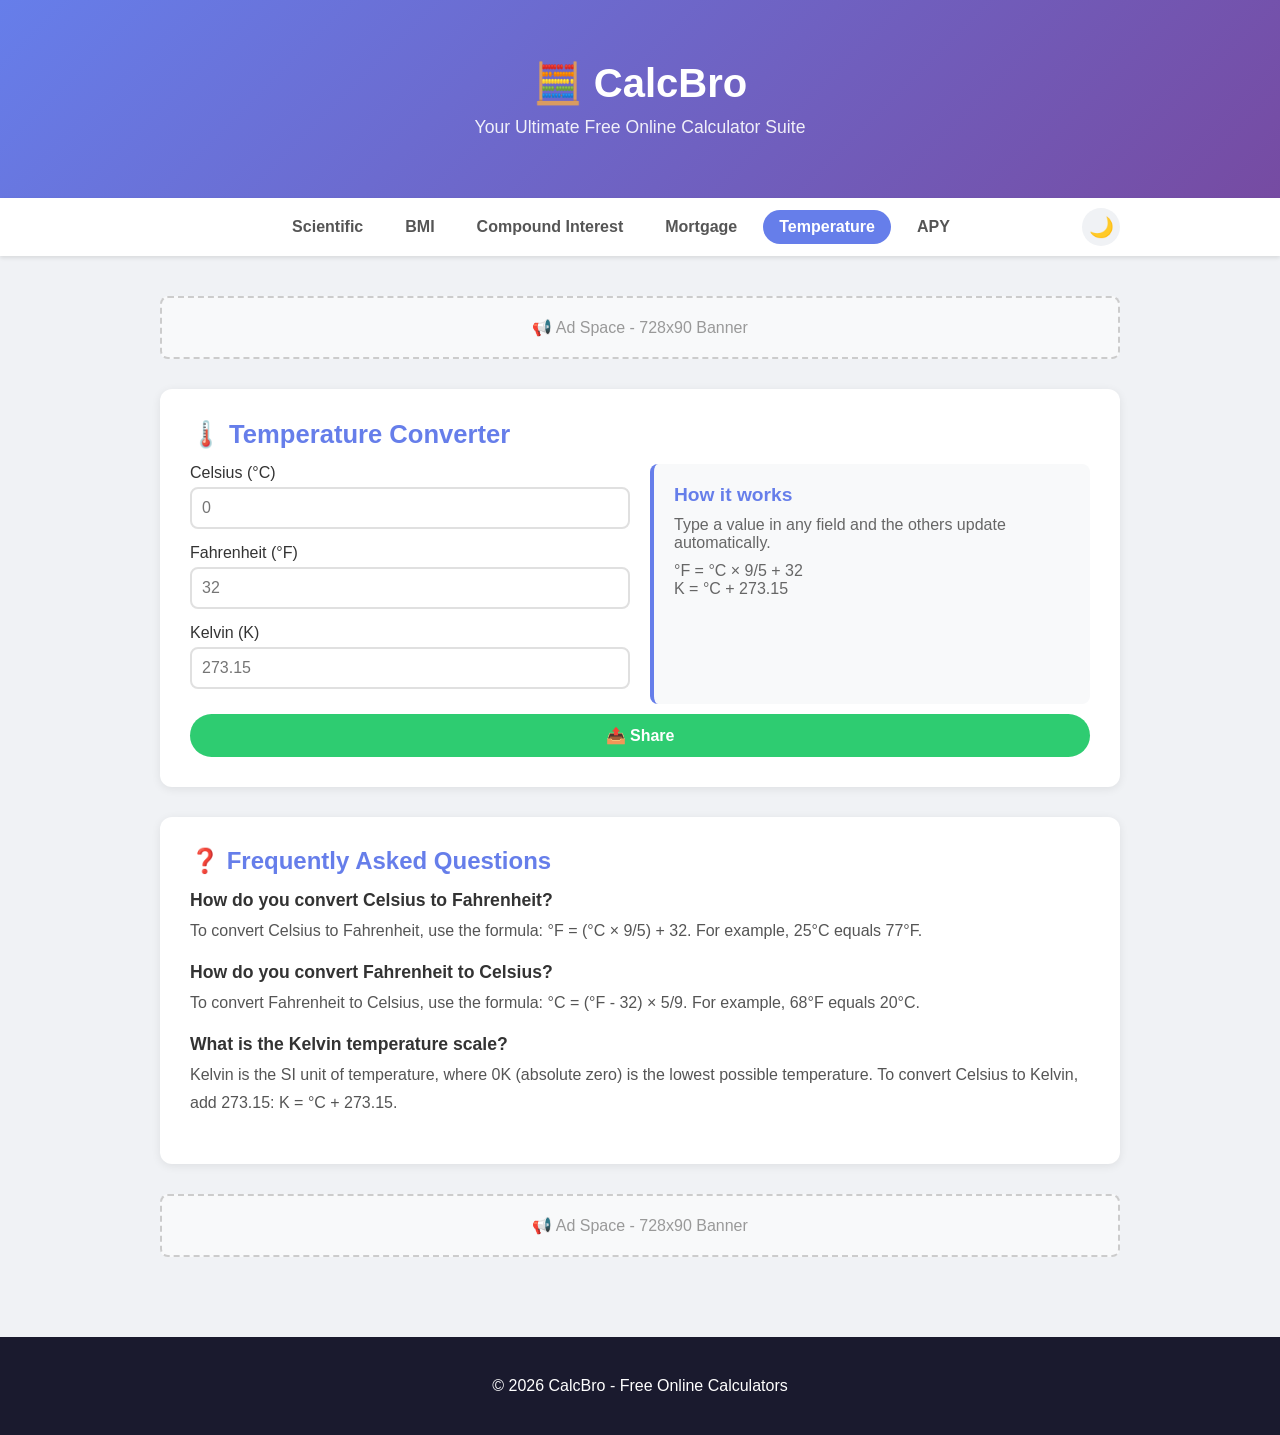
<file: temperature.html>
<!DOCTYPE html>
<html lang="en">
<head>
    <meta charset="UTF-8">
    <meta name="viewport" content="width=device-width, initial-scale=1.0">
    <title>Temperature Converter - Celsius, Fahrenheit, Kelvin | CalcBro</title>
    <meta name="description" content="Free online temperature converter for Celsius, Fahrenheit, and Kelvin. Instant unit conversion with real-time calculations. Mobile-friendly.">
    <meta name="keywords" content="temperature converter, Celsius to Fahrenheit, Fahrenheit to Celsius, Kelvin converter, temperature calculator, C to F converter, temperature conversion tool">
    <meta name="robots" content="index, follow">
    <meta name="author" content="CalcBro">
    <meta name="language" content="English">
    <meta name="revisit-after" content="7 days">
    <meta name="referrer" content="strict-origin-when-cross-origin">
    <meta http-equiv="Content-Security-Policy" content="default-src 'self'; script-src 'self' https://static.cloudflareinsights.com https://gc.zgo.at; connect-src 'self' https://cloudflareinsights.com https://freshgrass420.goatcounter.com; img-src 'self' data: https:; style-src 'self' 'unsafe-inline'; frame-ancestors 'none';">
    <!-- Resource hints: preconnect to the only external origins used (analytics beacons) -->
    <link rel="preconnect" href="https://static.cloudflareinsights.com" crossorigin>
    <link rel="preconnect" href="https://gc.zgo.at" crossorigin>
    <link rel="dns-prefetch" href="https://static.cloudflareinsights.com">
    <link rel="dns-prefetch" href="https://gc.zgo.at">
    <!-- End resource hints -->
    <!-- Open Graph -->
    <meta property="og:title" content="Free Temperature Converter - C, F, K | CalcBro">
    <meta property="og:description" content="Convert between Celsius, Fahrenheit, and Kelvin instantly. Free, accurate, mobile-friendly temperature converter.">
    <meta property="og:type" content="website">
    <meta property="og:url" content="https://freshgrass420.github.io/calculator-website/temperature.html">
    <!-- Twitter Card -->
    <meta name="twitter:card" content="summary">
    <meta name="twitter:title" content="Free Temperature Converter | CalcBro">
    <meta name="twitter:description" content="Convert between Celsius, Fahrenheit, and Kelvin instantly.">
    <link rel="canonical" href="https://freshgrass420.github.io/calculator-website/temperature.html">
    <link rel="preload" href="styles.css" as="style">
    <link rel="stylesheet" href="styles.css">
    <script defer src="script.js"></script>
    <!-- Structured Data: SoftwareApplication -->
    <script type="application/ld+json">
    {
        "@context": "https://schema.org",
        "@type": "SoftwareApplication",
        "name": "CalcBro Temperature Converter",
        "applicationCategory": "UtilityApplication",
        "operatingSystem": "Web Browser",
        "url": "https://freshgrass420.github.io/calculator-website/temperature.html",
        "description": "Free online temperature converter for Celsius, Fahrenheit, and Kelvin. Instantly convert between temperature units with real-time, automatic calculations.",
        "offers": {
            "@type": "Offer",
            "price": "0",
            "priceCurrency": "USD"
        },
        "featureList": [
            "Celsius to Fahrenheit conversion",
            "Fahrenheit to Celsius conversion",
            "Kelvin conversions",
            "Real-time automatic updates",
            "Mobile-friendly interface"
        ]
    }
    </script>
    <!-- Structured Data: FAQPage -->
    <script type="application/ld+json">
    {
        "@context": "https://schema.org",
        "@type": "FAQPage",
        "mainEntity": [
            {
                "@type": "Question",
                "name": "How do you convert Celsius to Fahrenheit?",
                "acceptedAnswer": {
                    "@type": "Answer",
                    "text": "To convert Celsius to Fahrenheit, use the formula: °F = (°C × 9/5) + 32. For example, 25°C equals 77°F."
                }
            },
            {
                "@type": "Question",
                "name": "How do you convert Fahrenheit to Celsius?",
                "acceptedAnswer": {
                    "@type": "Answer",
                    "text": "To convert Fahrenheit to Celsius, use the formula: °C = (°F - 32) × 5/9. For example, 68°F equals 20°C."
                }
            },
            {
                "@type": "Question",
                "name": "What is the Kelvin temperature scale?",
                "acceptedAnswer": {
                    "@type": "Answer",
                    "text": "Kelvin is the SI unit of temperature, where 0K (absolute zero) is the lowest possible temperature. To convert Celsius to Kelvin, add 273.15: K = °C + 273.15."
                }
            }
        ]
    }
    </script>
    <!-- Structured Data: BreadcrumbList -->
    <script type="application/ld+json">
    {
        "@context": "https://schema.org",
        "@type": "BreadcrumbList",
        "itemListElement": [
            {
                "@type": "ListItem",
                "position": 1,
                "name": "Home",
                "item": "https://freshgrass420.github.io/calculator-website/"
            },
            {
                "@type": "ListItem",
                "position": 2,
                "name": "Temperature Converter",
                "item": "https://freshgrass420.github.io/calculator-website/temperature.html"
            }
        ]
    }
    </script>
</head>
<body>
    <header>
        <div class="container">
            <p class="site-brand"><a href="index.html">🧮 CalcBro</a></p>
            <p>Your Ultimate Free Online Calculator Suite</p>
        </div>
    </header>

    <nav class="nav-bar">
        <div class="nav-container">
            <div class="nav-links">
                <a href="index.html">Scientific</a>
                <a href="bmi.html">BMI</a>
                <a href="compound.html">Compound Interest</a>
                <a href="mortgage.html">Mortgage</a>
                <a href="temperature.html" class="active">Temperature</a>
                <a href="apy.html">APY</a>
            </div>
            <button class="nm-toggle" id="nm-toggle" title="Toggle Night Mode">&#127769;</button>
        </div>
    </nav>

    <div class="container">
        <div class="ad-box">📢 Ad Space - 728x90 Banner</div>

        <section class="section">
            <h1>🌡️ Temperature Converter</h1>
            <div class="calc-grid">
                <div>
                    <div class="input-group"><label>Celsius (°C)</label><input type="number" id="temp-c" placeholder="0"></div>
                    <div class="input-group"><label>Fahrenheit (°F)</label><input type="number" id="temp-f" placeholder="32"></div>
                    <div class="input-group"><label>Kelvin (K)</label><input type="number" id="temp-k" placeholder="273.15"></div>
                </div>
                <div class="result-box">
                    <h2 style="font-size:1.2em;margin-bottom:10px;">How it works</h2>
                    <p style="color:#666;">Type a value in any field and the others update automatically.</p>
                    <p style="margin-top:10px;color:#666;">°F = °C × 9/5 + 32<br>K = °C + 273.15</p>
                </div>
            </div>
            <div style="display:flex;gap:10px;margin-top:10px;">
                <button class="btn-calc" id="temp-share-btn" style="width:auto;flex:1;background:#2ecc71;">📤 Share</button>
            </div>
        </section>

        <section class="section">
            <h2>❓ Frequently Asked Questions</h2>

            <div class="faq-item">
                <h3>How do you convert Celsius to Fahrenheit?</h3>
                <p>To convert Celsius to Fahrenheit, use the formula: °F = (°C × 9/5) + 32. For example, 25°C equals 77°F.</p>
            </div>

            <div class="faq-item">
                <h3>How do you convert Fahrenheit to Celsius?</h3>
                <p>To convert Fahrenheit to Celsius, use the formula: °C = (°F - 32) × 5/9. For example, 68°F equals 20°C.</p>
            </div>

            <div class="faq-item">
                <h3>What is the Kelvin temperature scale?</h3>
                <p>Kelvin is the SI unit of temperature, where 0K (absolute zero) is the lowest possible temperature. To convert Celsius to Kelvin, add 273.15: K = °C + 273.15.</p>
            </div>
        </section>

        <div class="ad-box">📢 Ad Space - 728x90 Banner</div>
    </div>

    <footer>
        <div class="container">
            <p>© 2026 CalcBro - Free Online Calculators</p>
        </div>
    </footer>

  <!-- Cloudflare Web Analytics --><script defer src='https://static.cloudflareinsights.com/beacon.min.js' data-cf-beacon='{"token": "e698996f14194ecea9198e165afc4b70"}'></script>
<!-- GoatCounter Analytics --><script data-goatcounter="https://freshgrass420.goatcounter.com/count"
        async src="//gc.zgo.at/count.js"></script>
</body>
</html>
</file>
<file: styles.css>
/* ============================================================
   CalcBro - Styles with Night Mode (CSS Custom Properties)
   ============================================================ */

:root {
  --bg: #f0f2f5;
  --text: #333;
  --card-bg: #fff;
  --card-text: #333;
  --nav-bg: #fff;
  --nav-text: #555;
  --nav-shadow: rgba(0,0,0,0.1);
  --input-bg: #fff;
  --input-border: #e0e0e0;
  --input-focus: #667eea;
  --btn-gradient-1: #667eea;
  --btn-gradient-2: #764ba2;
  --btn-text: #fff;
  --btn-hover-shadow: rgba(102,126,234,0.4);
  --result-bg: #f8f9fa;
  --result-border: #667eea;
  --result-value: #667eea;
  --sci-display-bg: #1a1a2e;
  --sci-display-text: #00ff88;
  --sci-btn-bg: #f0f2f5;
  --sci-btn-text: #333;
  --sci-btn-hover-bg: #667eea;
  --sci-btn-hover-text: #fff;
  --sci-btn-active-bg: #764ba2;
  --sci-op-bg: #e8e8ff;
  --sci-fn-bg: #ffe8e8;
  --sci-mem-bg: #e8f5e9;
  --sci-deg-bg: #fff3e0;
  --sci-clear-bg: #e74c3c;
  --sci-clear-text: #fff;
  --sci-eq-gradient-1: #667eea;
  --sci-eq-gradient-2: #764ba2;
  --sci-eq-text: #fff;
  --zero-btn-bg: #fafbfc;
  --ad-bg: #f8f9fa;
  --ad-border: #ccc;
  --ad-text: #999;
  --footer-bg: #1a1a2e;
  --footer-text: #fff;
  --toggle-bg: #f0f2f5;
  --toggle-text: #f39c12;
  --toggle-hover-bg: #e0e0e0;
  --table-header-bg: #667eea;
  --table-header-text: #fff;
  --table-row-1: #e8f4fd;
  --table-row-2: #e8f8e8;
  --table-row-3: #fff5e6;
  --table-row-4: #fde8e8;
  --table-border: #ddd;
  --text-secondary: #666;
  --text-muted: #999;
}

body.nightmode {
  --bg: #0f0f1a;
  --text: #e0e0e0;
  --card-bg: #1a1a2e;
  --card-text: #e0e0e0;
  --nav-bg: #12122a;
  --nav-text: #b0b0d0;
  --nav-shadow: rgba(0,0,0,0.4);
  --input-bg: #12122a;
  --input-border: #2a2a4a;
  --input-focus: #818cf8;
  --btn-gradient-1: #4f46e5;
  --btn-gradient-2: #7c3aed;
  --btn-text: #e0e0e0;
  --btn-hover-shadow: rgba(79,70,229,0.4);
  --result-bg: #12122a;
  --result-border: #818cf8;
  --result-value: #818cf8;
  --sci-display-bg: #0a0a18;
  --sci-display-text: #00ff88;
  --sci-btn-bg: #1a1a2e;
  --sci-btn-text: #c0c0e0;
  --sci-btn-hover-bg: #4f46e5;
  --sci-btn-hover-text: #fff;
  --sci-btn-active-bg: #7c3aed;
  --sci-op-bg: #1a1a3e;
  --sci-fn-bg: #2a1a1a;
  --sci-mem-bg: #0a2a1a;
  --sci-deg-bg: #2a2a0a;
  --sci-clear-bg: #c0392b;
  --sci-clear-text: #fff;
  --sci-eq-gradient-1: #4f46e5;
  --sci-eq-gradient-2: #7c3aed;
  --sci-eq-text: #fff;
  --zero-btn-bg: #1a1a2e;
  --ad-bg: #12122a;
  --ad-border: #2a2a4a;
  --ad-text: #555;
  --footer-bg: #0a0a18;
  --footer-text: #888;
  --toggle-bg: #1a1a2e;
  --toggle-text: #f1c40f;
  --toggle-hover-bg: #2a2a4a;
  --table-header-bg: #4f46e5;
  --table-header-text: #e0e0e0;
  --table-row-1: #12122a;
  --table-row-2: #0a1a2a;
  --table-row-3: #2a2a0a;
  --table-row-4: #2a0a0a;
  --table-border: #2a2a4a;
  --text-secondary: #888;
  --text-muted: #555;
}

* { margin: 0; padding: 0; box-sizing: border-box; }
body {
  font-family: -apple-system, BlinkMacSystemFont, 'Segoe UI', Roboto, sans-serif;
  background: var(--bg);
  color: var(--text);
  transition: background-color 0.3s, color 0.3s;
}
.container { max-width: 1000px; margin: 0 auto; padding: 20px; }
header { background: linear-gradient(135deg, #667eea 0%, #764ba2 100%); color: white; padding: 40px 0; text-align: center; }
.site-brand { font-size: 2.5em; font-weight: bold; margin-bottom: 10px; opacity: 1; }
.site-brand a { color: white; text-decoration: none; }
.site-brand a:hover { text-decoration: underline; }
header p { opacity: 0.9; font-size: 1.1em; }
.nav-bar {
  background: var(--nav-bg);
  padding: 10px 0;
  box-shadow: 0 2px 4px var(--nav-shadow);
  position: sticky;
  top: 0;
  z-index: 100;
}
.nav-container { display: flex; align-items: center; max-width: 1000px; margin: 0 auto; padding: 0 20px; }
.nav-links { display: flex; justify-content: center; gap: 10px; flex-wrap: wrap; flex: 1; }
.nav-links a {
  color: var(--nav-text);
  text-decoration: none;
  font-weight: 600;
  padding: 8px 16px;
  border-radius: 20px;
  transition: all 0.3s;
  white-space: nowrap;
}
.nav-links a:hover, .nav-links a.active { background: #667eea; color: white; }
.nm-toggle {
  background: var(--toggle-bg);
  border: none;
  font-size: 20px;
  cursor: pointer;
  padding: 8px;
  border-radius: 50%;
  width: 38px;
  height: 38px;
  display: flex;
  align-items: center;
  justify-content: center;
  transition: background 0.3s;
  flex-shrink: 0;
  line-height: 1;
}
.nm-toggle:hover { background: var(--toggle-hover-bg); }
/* Compact single-row nav on small screens */
@media (max-width: 768px) {
  .nav-links { flex-wrap: nowrap; justify-content: flex-start; overflow-x: auto; -webkit-overflow-scrolling: touch; scrollbar-width: none; padding-bottom: 4px; }
  .nav-links::-webkit-scrollbar { display: none; }
  .nav-links a { padding: 7px 14px; font-size: 14px; }
  .nm-toggle { font-size: 18px; width: 34px; height: 34px; padding: 6px; }
}
.section {
  background: var(--card-bg);
  padding: 30px;
  margin: 30px 0;
  border-radius: 12px;
  box-shadow: 0 2px 10px rgba(0,0,0,0.08);
  transition: background-color 0.3s;
}
h2 { color: #667eea; margin-bottom: 15px; }
.section h1 { color: #667eea; margin-bottom: 15px; font-size: 1.6em; }
.calc-grid { display: grid; grid-template-columns: 1fr 1fr; gap: 20px; }
@media (max-width: 768px) { .calc-grid { grid-template-columns: 1fr; } }
.input-group { margin-bottom: 15px; }
.input-group label { display: block; margin-bottom: 5px; font-weight: 500; }
.input-group input, .input-group select {
  width: 100%;
  padding: 10px;
  border: 2px solid var(--input-border);
  border-radius: 8px;
  font-size: 16px;
  background: var(--input-bg);
  color: var(--text);
  transition: border-color 0.3s, background-color 0.3s, color 0.3s;
}
.input-group input:focus { outline: none; border-color: var(--input-focus); }
.btn-calc {
  background: linear-gradient(135deg, var(--btn-gradient-1) 0%, var(--btn-gradient-2) 100%);
  color: var(--btn-text);
  border: none;
  padding: 12px 30px;
  border-radius: 25px;
  font-size: 16px;
  font-weight: 600;
  cursor: pointer;
  width: 100%;
  transition: transform 0.2s, box-shadow 0.2s;
}
.btn-calc:hover { transform: translateY(-2px); box-shadow: 0 5px 15px var(--btn-hover-shadow); }
.result-box {
  background: var(--result-bg);
  border-radius: 8px;
  padding: 20px;
  border-left: 4px solid var(--result-border);
  transition: background-color 0.3s;
}
.result-box h2, .result-box h3 { margin-bottom: 10px; }
.result-value { font-size: 1.8em; font-weight: bold; color: var(--result-value); }
.sci-display {
  background: var(--sci-display-bg);
  color: var(--sci-display-text);
  padding: 20px;
  border-radius: 8px;
  font-family: 'Courier New', monospace;
  font-size: 1.8em;
  text-align: right;
  margin-bottom: 15px;
  min-height: 70px;
  overflow: hidden;
  transition: background-color 0.3s;
}
.sci-grid { display: grid; grid-template-columns: repeat(4, 1fr); gap: 8px; }
.sci-btn {
  padding: 18px;
  background: var(--sci-btn-bg);
  color: var(--sci-btn-text);
  border: 1px solid transparent;
  border-radius: 8px;
  cursor: pointer;
  font-size: 16px;
  font-weight: 500;
  transition: background 0.2s, color 0.2s;
  -webkit-tap-highlight-color: transparent;
}
.sci-btn:hover { background: var(--sci-btn-hover-bg); color: var(--sci-btn-hover-text); }
.sci-btn:active { background: var(--sci-btn-active-bg); color: white; }
.sci-btn.op { background: var(--sci-op-bg); }
.sci-btn.fn { background: var(--sci-fn-bg); }
@media (max-width: 768px) {
  .sci-btn { padding: 14px; font-size: 15px; }
}
.ad-box {
  background: var(--ad-bg);
  border: 2px dashed var(--ad-border);
  padding: 20px;
  text-align: center;
  margin: 20px 0;
  color: var(--ad-text);
  border-radius: 8px;
  transition: background-color 0.3s, border-color 0.3s, color 0.3s;
}
footer {
  background: var(--footer-bg);
  color: var(--footer-text);
  text-align: center;
  padding: 20px 0;
  margin-top: 40px;
  transition: background-color 0.3s, color 0.3s;
}
/* Memory buttons */
.sci-btn.mem { background: var(--sci-mem-bg); }
/* Degree/Radian toggle */
#deg-rad-toggle { background: var(--sci-deg-bg); font-weight: 700; }
/* Copy/Share buttons */
.btn-copy { background: #3498db; }
.btn-share { background: #2ecc71; }
/* Security fix: moved inline styles to CSS */
.clear-full { grid-column: span 4; }
.zero-btn { background: var(--zero-btn-bg); }
.equals-btn { background: linear-gradient(135deg, var(--sci-eq-gradient-1) 0%, var(--sci-eq-gradient-2) 100%); color: var(--sci-eq-text); font-weight: 700; }
.equals-btn:hover, .equals-btn:active { background: #764ba2; color: white; }
.equals-btn:hover { background: var(--sci-eq-gradient-2); }
.share-container { display: flex; gap: 10px; margin-top: 10px; }
.share-btn { width: auto; flex: 1; background: #2ecc71; }
/* Nightmode toggle icon */
.nm-toggle .nm-icon { pointer-events: none; }
/* ============================================================
   Mortgage calculator: down-payment mode, payment breakdown,
   donut chart, and amortization schedule
   ============================================================ */
.input-row { display: flex; gap: 10px; align-items: flex-end; }
.input-row .input-group { flex: 1; margin-bottom: 0; }
.input-row .down-mode { flex: 0 0 90px; }
.mg-results-grid { display: grid; grid-template-columns: 1fr 1fr; gap: 20px; margin-top: 20px; }
@media (max-width: 768px) { .mg-results-grid { grid-template-columns: 1fr; } }
.result-table { width: 100%; border-collapse: collapse; margin-top: 8px; font-size: 0.95em; }
.result-table th, .result-table td { border: 1px solid var(--table-border); padding: 7px 10px; text-align: right; }
.result-table th { background: var(--table-header-bg); color: var(--table-header-text); }
.result-table th:first-child, .result-table td:first-child { text-align: left; }
.result-table tr.total-row td { font-weight: 700; background: var(--result-bg); }
.mg-donut-wrap { display: flex; flex-direction: column; align-items: center; gap: 10px; }
.mg-donut-legend { font-size: 0.85em; color: var(--text-secondary); text-align: center; line-height: 1.7; }
.amort-wrap { margin-top: 20px; }
.amort-toggle { display: flex; gap: 8px; margin-bottom: 10px; }
.amort-mode-btn { width: auto; padding: 8px 18px; font-size: 14px; opacity: 0.6; }
.amort-mode-btn.active { opacity: 1; box-shadow: 0 3px 10px var(--btn-hover-shadow); }
.amort-table-wrap { max-height: 420px; overflow-y: auto; border: 1px solid var(--table-border); border-radius: 8px; }
table.amort-table { width: 100%; border-collapse: collapse; font-size: 0.9em; }
.amort-table th { position: sticky; top: 0; background: var(--table-header-bg); color: var(--table-header-text); z-index: 1; }
.amort-table th, .amort-table td { border: 1px solid var(--table-border); padding: 6px 10px; text-align: right; }
.amort-table th:first-child, .amort-table td:first-child { text-align: left; }
.payoff-note { color: var(--text-secondary); font-size: 0.9em; }
/* FAQ sections (visible content matching FAQPage structured data) */
.faq-item { margin-bottom: 18px; }
.faq-item h3 { color: #333; margin-bottom: 6px; font-size: 1.1em; }
.faq-item p { color: #555; line-height: 1.7; }
body.nightmode .faq-item h3 { color: #e0e0e0; }
body.nightmode .faq-item p { color: #b0b0d0; }
</file>
